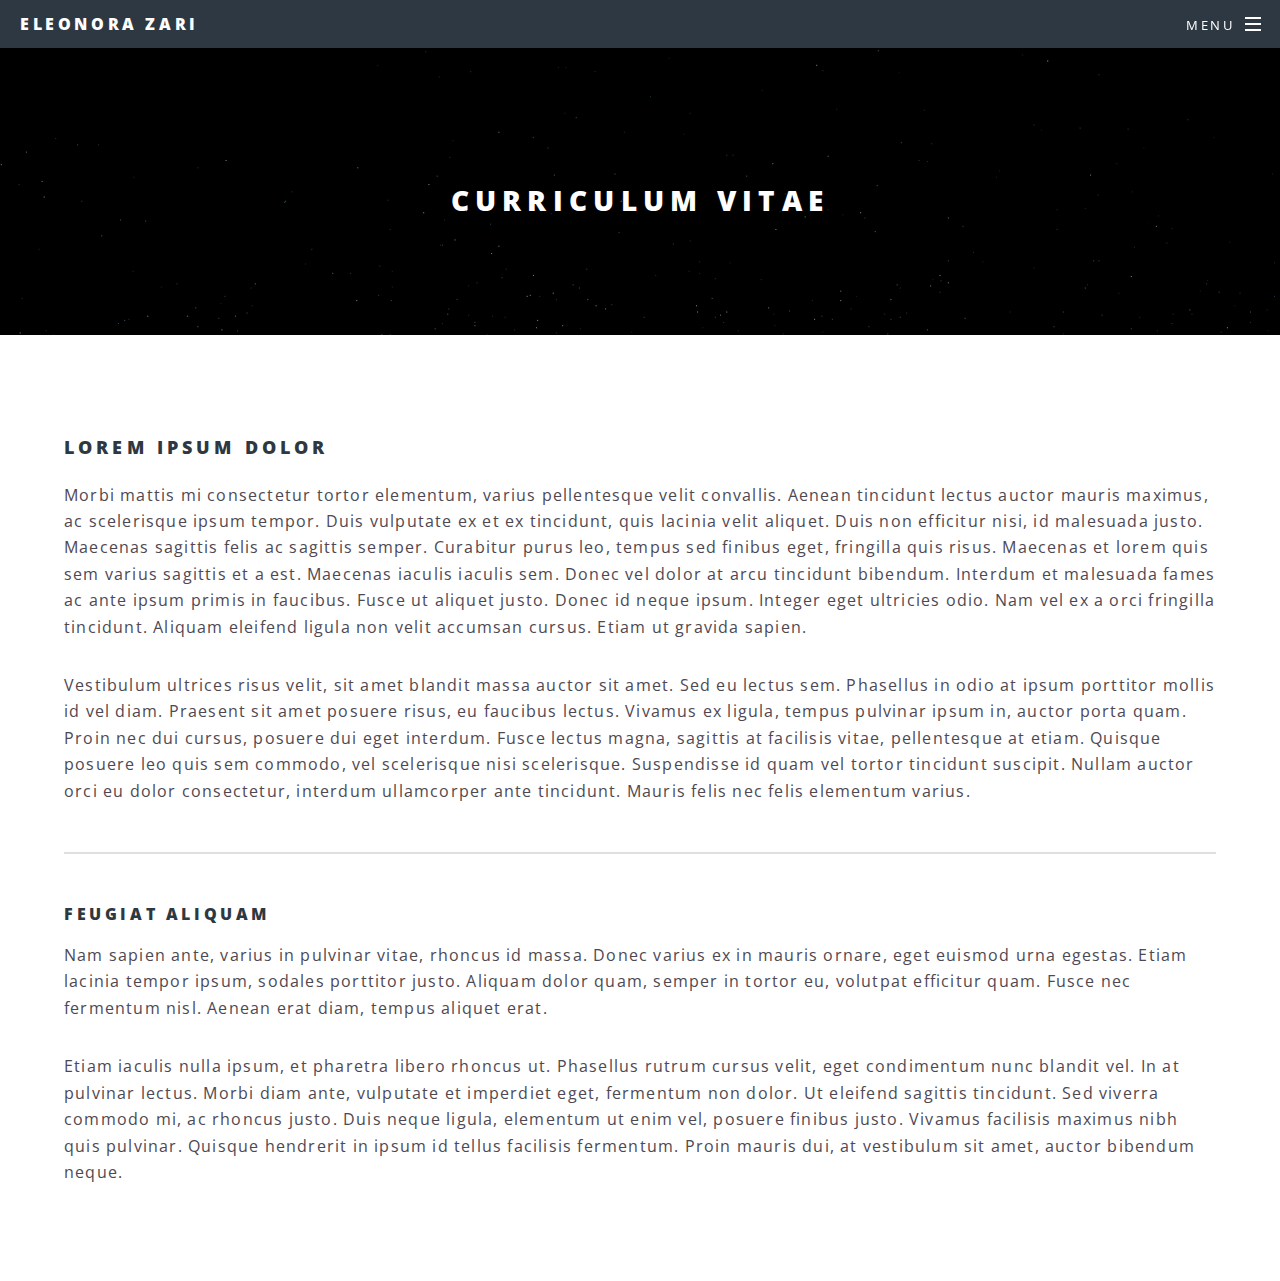
<file: cv.html>
<!DOCTYPE HTML>
<!--
	Spectral by HTML5 UP
	html5up.net | @ajlkn
	Free for personal and commercial use under the CCA 3.0 license (html5up.net/license)
-->
<html>
	<head>
		<title>Eleonora Zari</title>
		<meta charset="utf-8" />
		<meta name="viewport" content="width=device-width, initial-scale=1, user-scalable=no" />
		<link rel="stylesheet" href="assets/css/main.css" />
		<noscript><link rel="stylesheet" href="assets/css/noscript.css" /></noscript>
	</head>
	<body class="is-preload">

		<!-- Page Wrapper -->
			<div id="page-wrapper">

				<!-- Header -->
					<header id="header">
						<h1><a href="index.html">Eleonora Zari</a></h1>
						<nav id="nav">
							<ul>
								<li class="special">
									<a href="#menu" class="menuToggle"><span>Menu</span></a>
									<div id="menu">
										<ul>
											<li><a href="index.html">Home</a></li>
											<li><a href="research.html">Research</a></li>
											<li><a href="cv.html">CV</a></li>
											
										</ul>
									</div>
								</li>
							</ul>
						</nav>
					</header>

				<!-- Main -->
					<article id="main">
						<header>
							<h2>Curriculum Vitae</h2>
							<!---<p>Aliquam ut ex ut interdum donec amet imperdiet eleifend</p>--!>
						</header>
						<section class="wrapper style5">
							<div class="inner">

								<h3>Lorem ipsum dolor</h3>
								<p>Morbi mattis mi consectetur tortor elementum, varius pellentesque velit convallis. Aenean tincidunt lectus auctor mauris maximus, ac scelerisque ipsum tempor. Duis vulputate ex et ex tincidunt, quis lacinia velit aliquet. Duis non efficitur nisi, id malesuada justo. Maecenas sagittis felis ac sagittis semper. Curabitur purus leo, tempus sed finibus eget, fringilla quis risus. Maecenas et lorem quis sem varius sagittis et a est. Maecenas iaculis iaculis sem. Donec vel dolor at arcu tincidunt bibendum. Interdum et malesuada fames ac ante ipsum primis in faucibus. Fusce ut aliquet justo. Donec id neque ipsum. Integer eget ultricies odio. Nam vel ex a orci fringilla tincidunt. Aliquam eleifend ligula non velit accumsan cursus. Etiam ut gravida sapien.</p>

								<p>Vestibulum ultrices risus velit, sit amet blandit massa auctor sit amet. Sed eu lectus sem. Phasellus in odio at ipsum porttitor mollis id vel diam. Praesent sit amet posuere risus, eu faucibus lectus. Vivamus ex ligula, tempus pulvinar ipsum in, auctor porta quam. Proin nec dui cursus, posuere dui eget interdum. Fusce lectus magna, sagittis at facilisis vitae, pellentesque at etiam. Quisque posuere leo quis sem commodo, vel scelerisque nisi scelerisque. Suspendisse id quam vel tortor tincidunt suscipit. Nullam auctor orci eu dolor consectetur, interdum ullamcorper ante tincidunt. Mauris felis nec felis elementum varius.</p>

								<hr />

								<h4>Feugiat aliquam</h4>
								<p>Nam sapien ante, varius in pulvinar vitae, rhoncus id massa. Donec varius ex in mauris ornare, eget euismod urna egestas. Etiam lacinia tempor ipsum, sodales porttitor justo. Aliquam dolor quam, semper in tortor eu, volutpat efficitur quam. Fusce nec fermentum nisl. Aenean erat diam, tempus aliquet erat.</p>

								<p>Etiam iaculis nulla ipsum, et pharetra libero rhoncus ut. Phasellus rutrum cursus velit, eget condimentum nunc blandit vel. In at pulvinar lectus. Morbi diam ante, vulputate et imperdiet eget, fermentum non dolor. Ut eleifend sagittis tincidunt. Sed viverra commodo mi, ac rhoncus justo. Duis neque ligula, elementum ut enim vel, posuere finibus justo. Vivamus facilisis maximus nibh quis pulvinar. Quisque hendrerit in ipsum id tellus facilisis fermentum. Proin mauris dui, at vestibulum sit amet, auctor bibendum neque.</p>

							</div>
						</section>
					</article>

				<!-- Footer -->
				<!--
					<footer id="footer">
						<ul class="icons">
							<li><a href="#" class="icon brands fa-twitter"><span class="label">Twitter</span></a></li>
							<li><a href="#" class="icon brands fa-facebook-f"><span class="label">Facebook</span></a></li>
							<li><a href="#" class="icon brands fa-instagram"><span class="label">Instagram</span></a></li>
							<li><a href="#" class="icon brands fa-dribbble"><span class="label">Dribbble</span></a></li>
							<li><a href="#" class="icon solid fa-envelope"><span class="label">Email</span></a></li>
						</ul>
						<ul class="copyright">
							<li>&copy; Untitled</li><li>Design: <a href="http://html5up.net">HTML5 UP</a></li>
						</ul>
					</footer>
				--!>

			</div>

		<!-- Scripts -->
		<!--					
			<script src="assets/js/jquery.min.js"></script>
			<script src="assets/js/jquery.scrollex.min.js"></script>
			<script src="assets/js/jquery.scrolly.min.js"></script>
			<script src="assets/js/browser.min.js"></script>
			<script src="assets/js/breakpoints.min.js"></script>
			<script src="assets/js/util.js"></script>
			<script src="assets/js/main.js"></script>
		--!>

	</body>
</html>
</file>
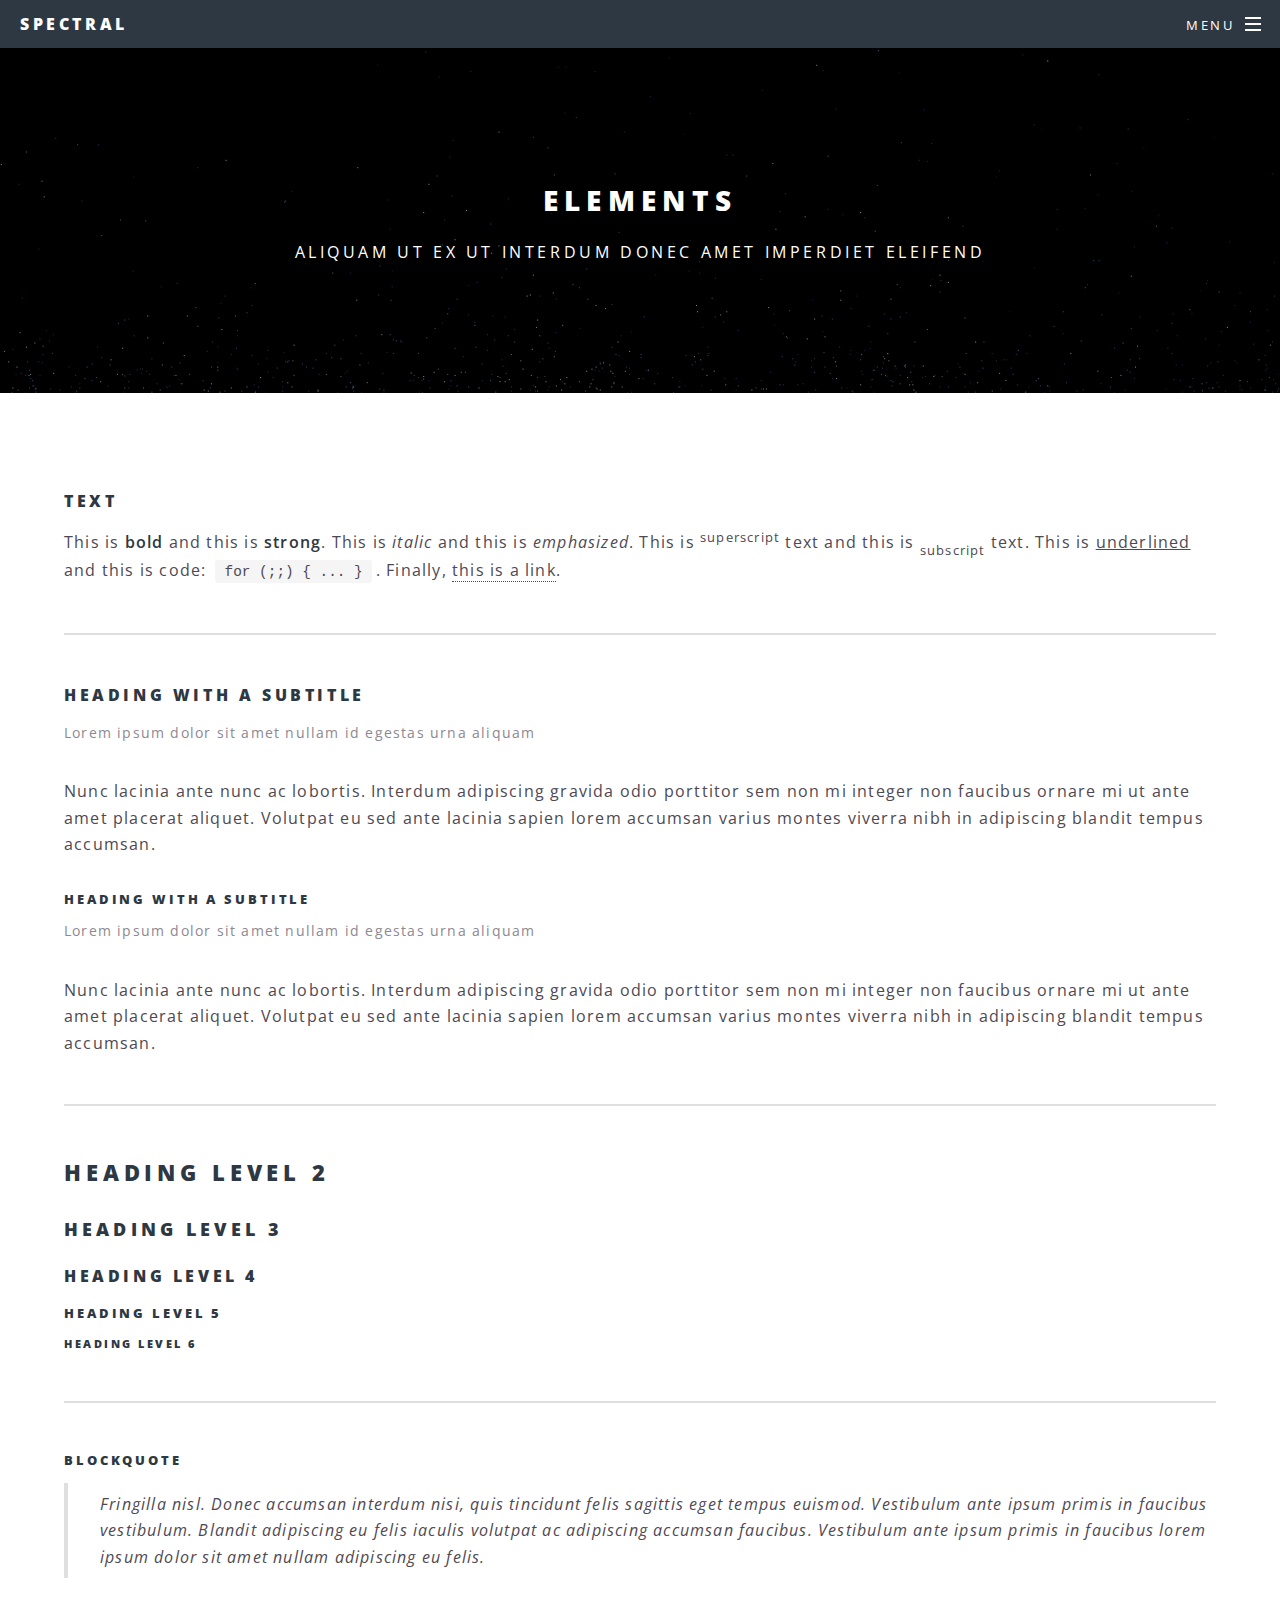
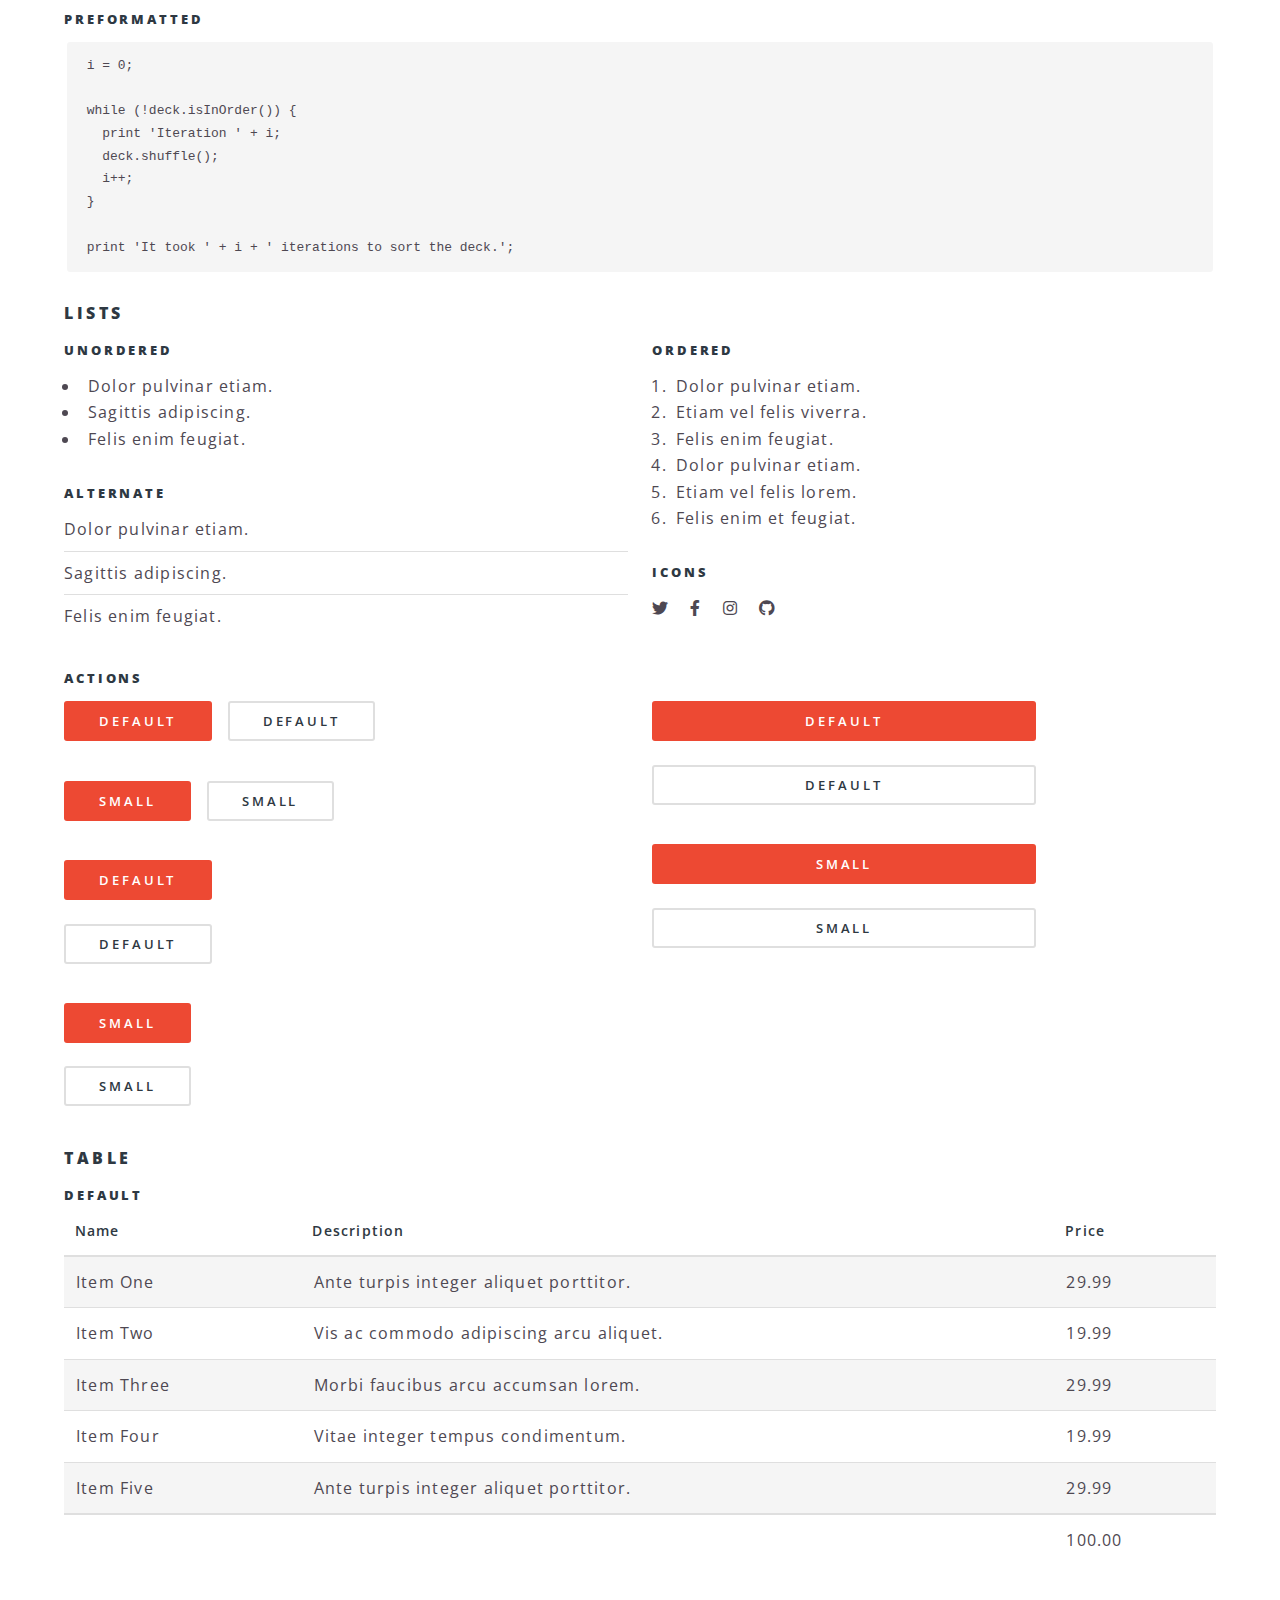
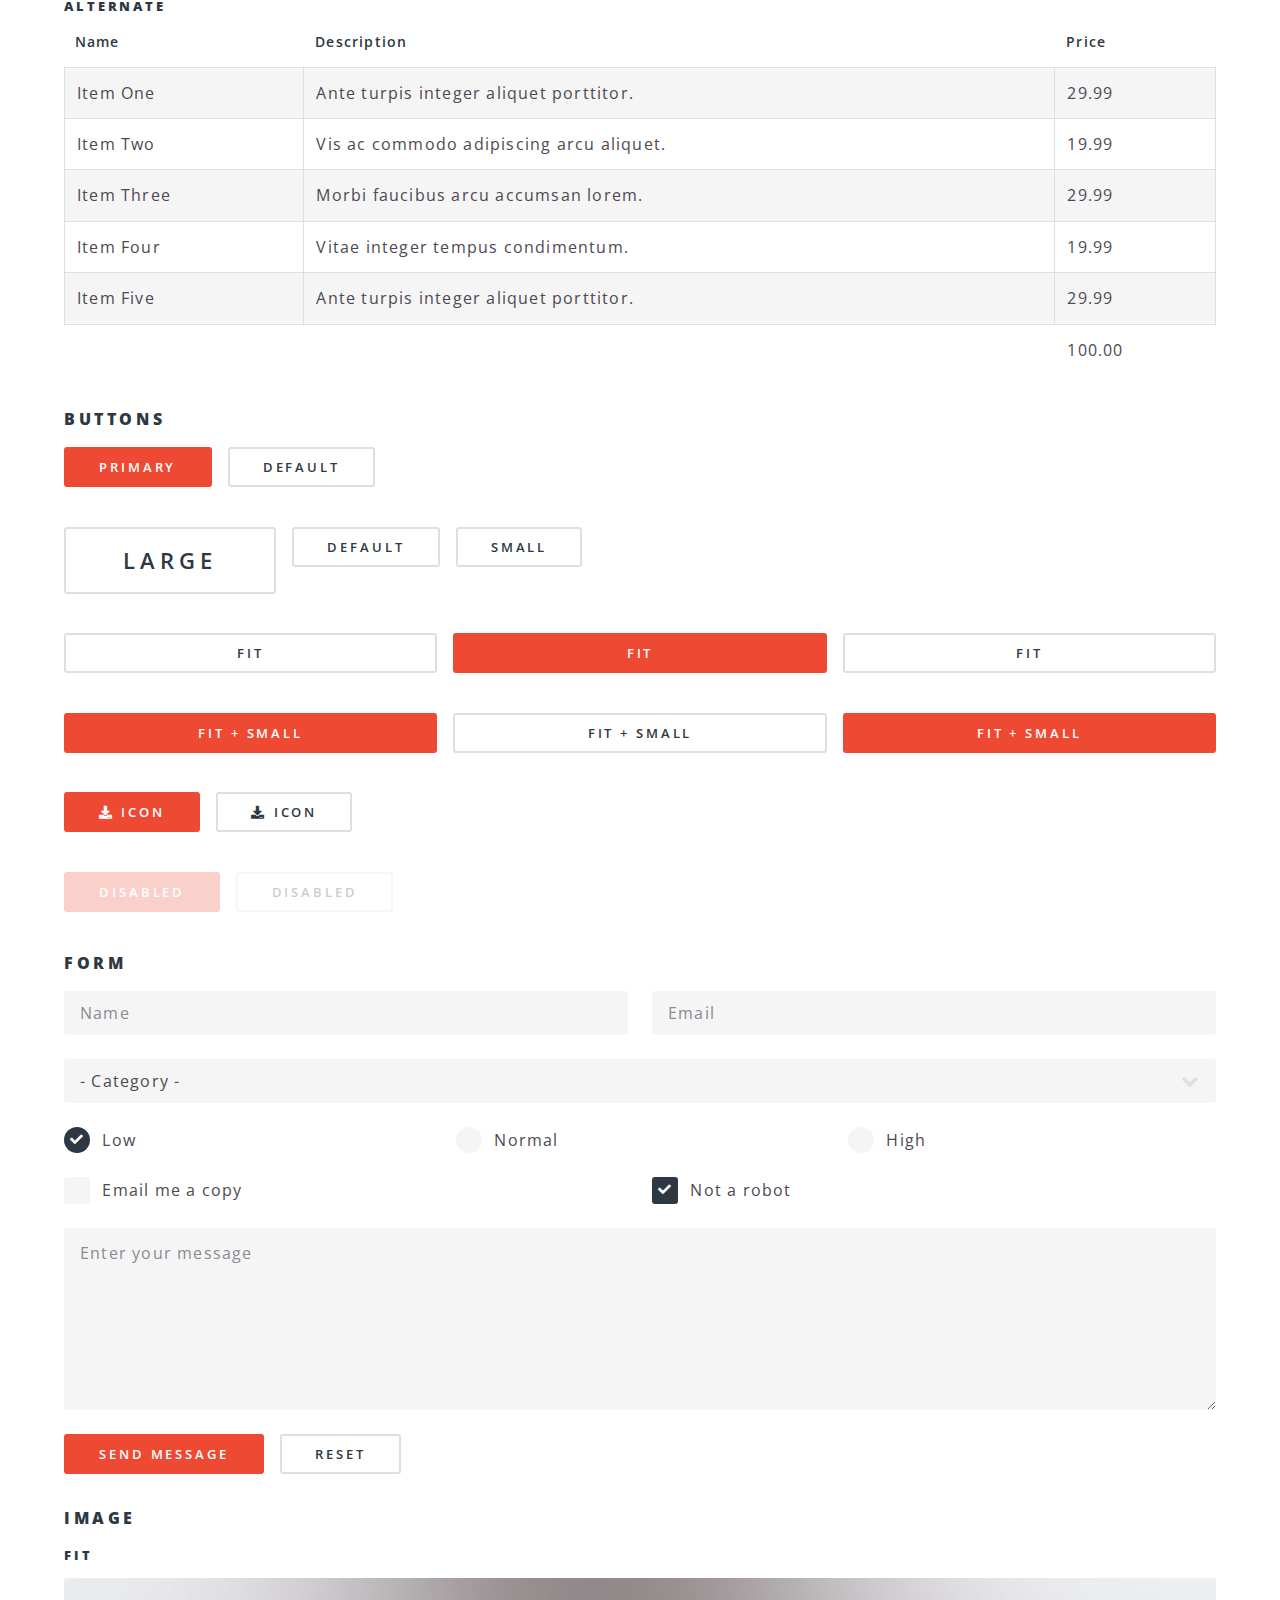
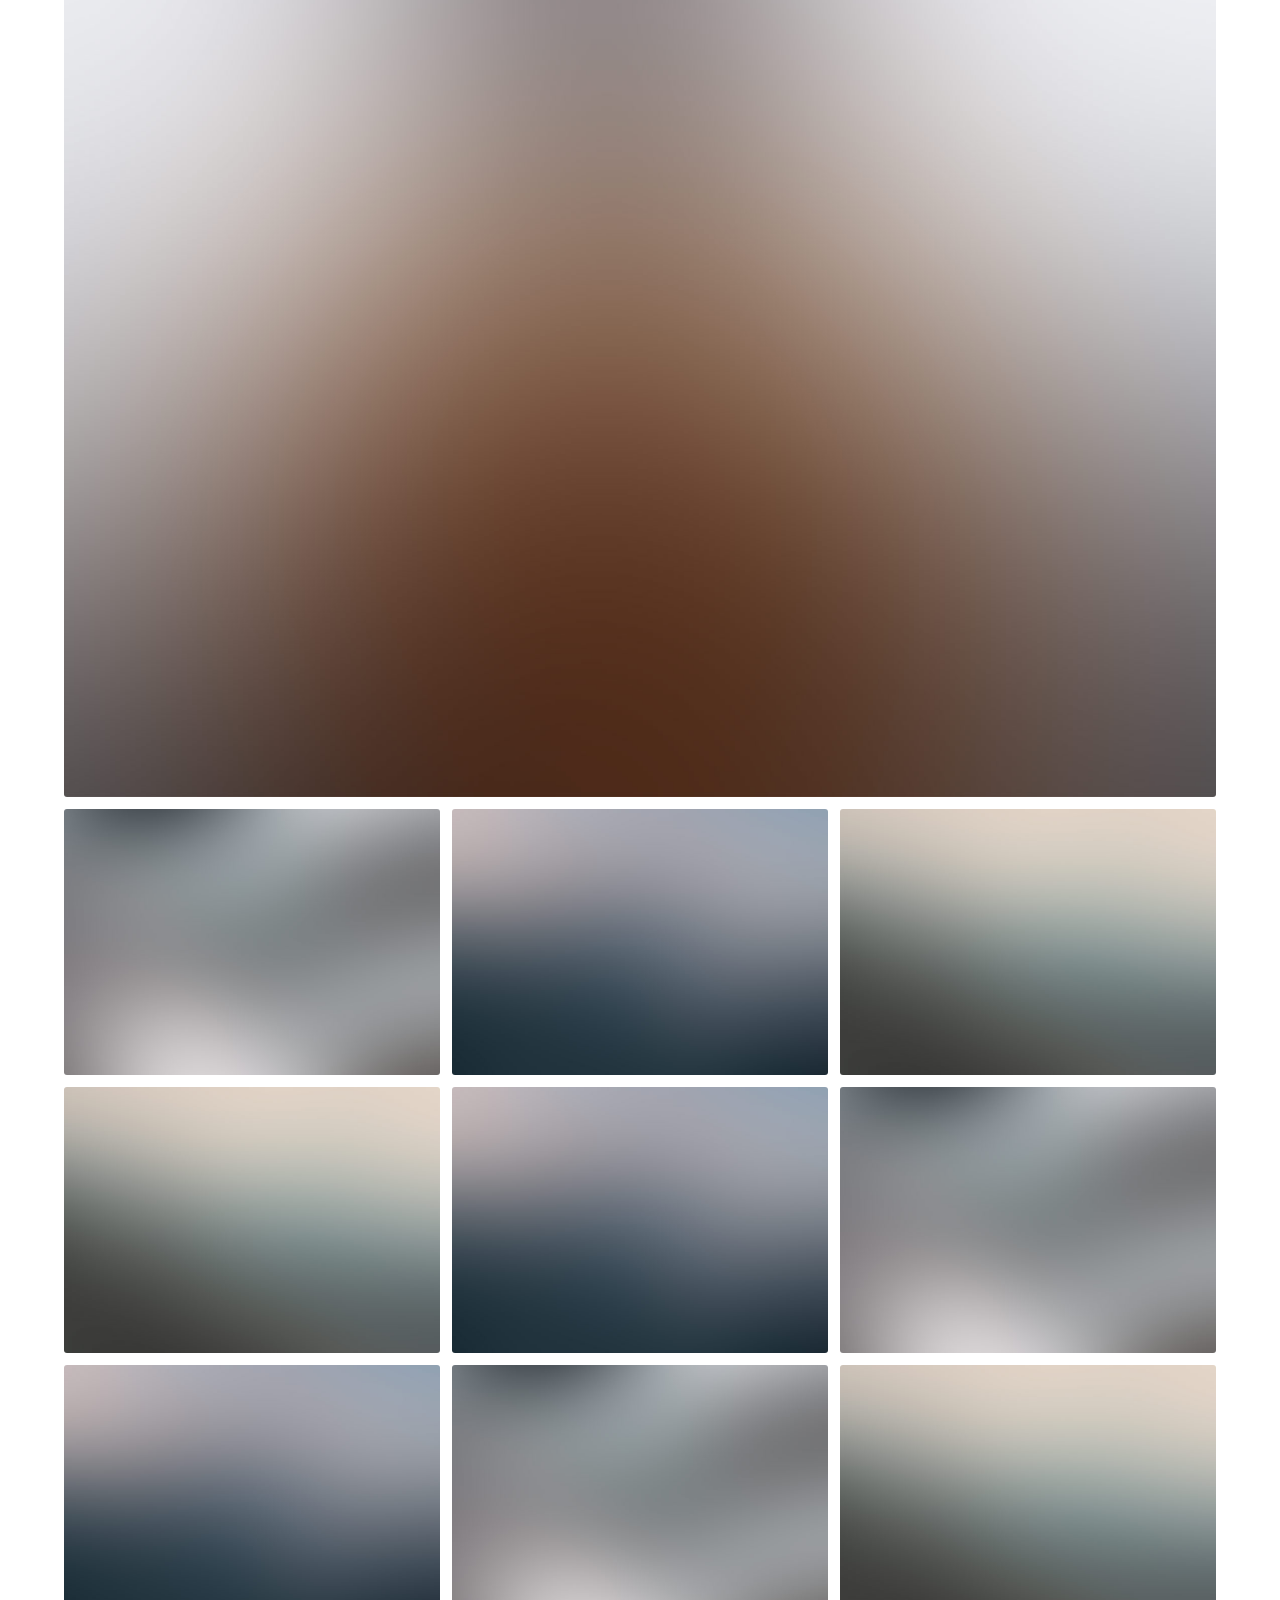
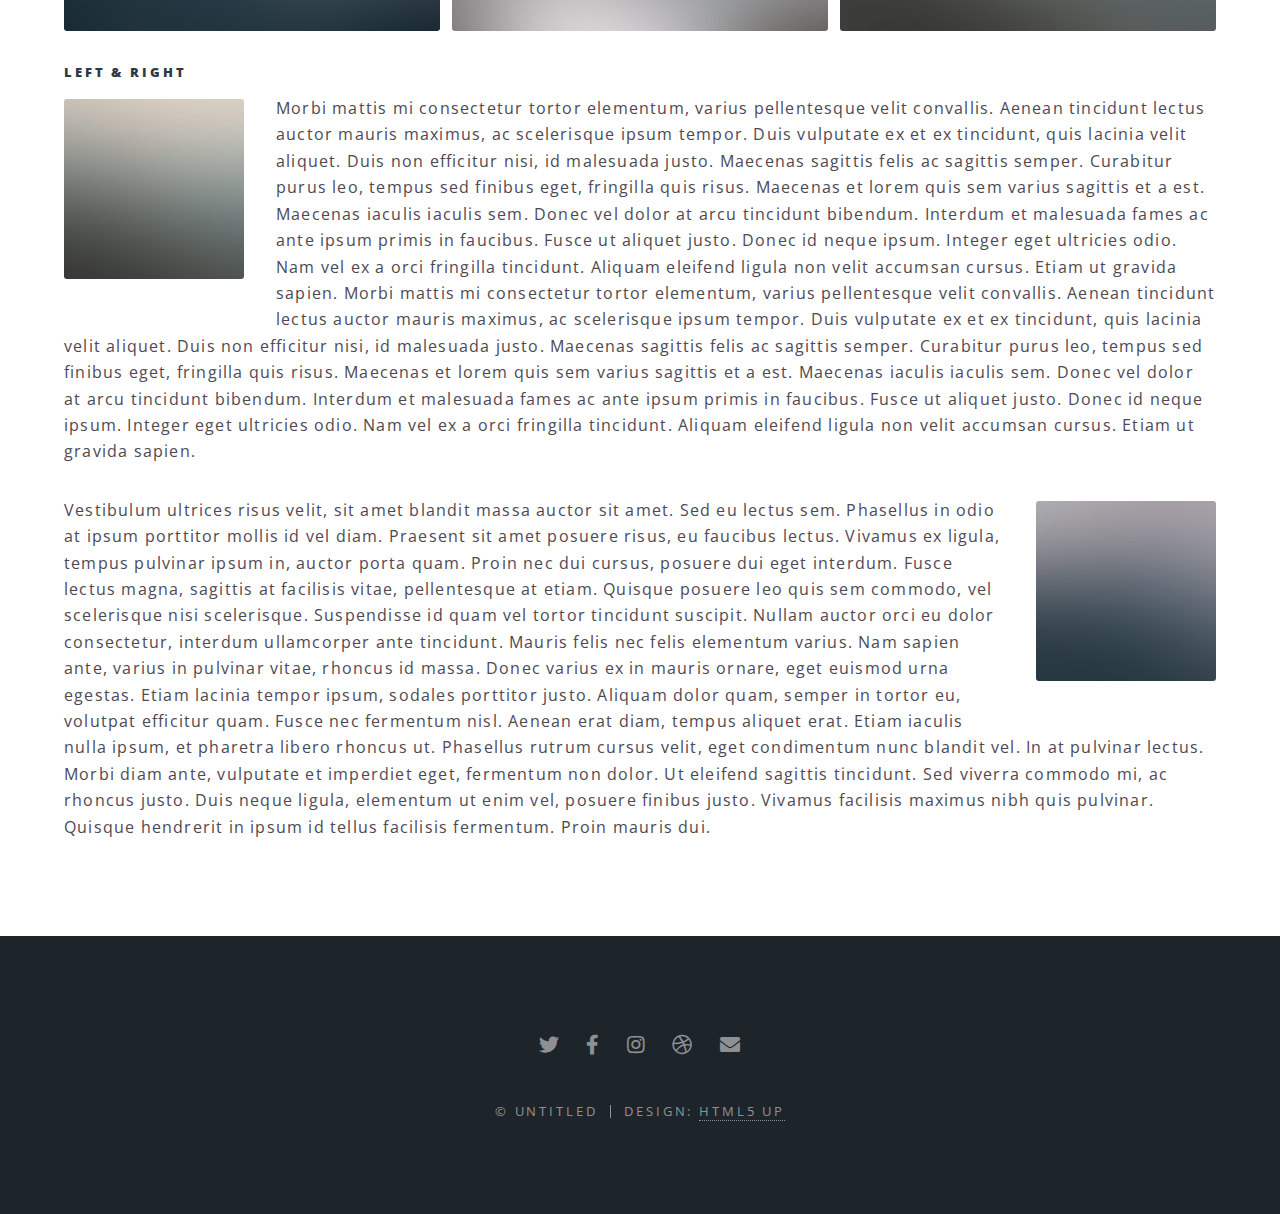
<file: elements.html>
<!DOCTYPE HTML>
<!--
	Spectral by HTML5 UP
	html5up.net | @ajlkn
	Free for personal and commercial use under the CCA 3.0 license (html5up.net/license)
-->
<html>
	<head>
		<title>Elements - Spectral by HTML5 UP</title>
		<meta charset="utf-8" />
		<meta name="viewport" content="width=device-width, initial-scale=1, user-scalable=no" />
		<link rel="stylesheet" href="assets/css/main.css" />
		<noscript><link rel="stylesheet" href="assets/css/noscript.css" /></noscript>
	</head>
	<body class="is-preload">

		<!-- Page Wrapper -->
			<div id="page-wrapper">

				<!-- Header -->
					<header id="header">
						<h1><a href="index.html">Spectral</a></h1>
						<nav id="nav">
							<ul>
								<li class="special">
									<a href="#menu" class="menuToggle"><span>Menu</span></a>
									<div id="menu">
										<ul>
											<li><a href="index.html">Home</a></li>
											<li><a href="generic.html">Generic</a></li>
											<li><a href="elements.html">Elements</a></li>
											<li><a href="#">Sign Up</a></li>
											<li><a href="#">Log In</a></li>
										</ul>
									</div>
								</li>
							</ul>
						</nav>
					</header>

				<!-- Main -->
					<article id="main">
						<header>
							<h2>Elements</h2>
							<p>Aliquam ut ex ut interdum donec amet imperdiet eleifend</p>
						</header>
						<section class="wrapper style5">
							<div class="inner">

								<section>
									<h4>Text</h4>
									<p>This is <b>bold</b> and this is <strong>strong</strong>. This is <i>italic</i> and this is <em>emphasized</em>.
									This is <sup>superscript</sup> text and this is <sub>subscript</sub> text.
									This is <u>underlined</u> and this is code: <code>for (;;) { ... }</code>. Finally, <a href="#">this is a link</a>.</p>
									<hr />
									<header>
										<h4>Heading with a Subtitle</h4>
										<p>Lorem ipsum dolor sit amet nullam id egestas urna aliquam</p>
									</header>
									<p>Nunc lacinia ante nunc ac lobortis. Interdum adipiscing gravida odio porttitor sem non mi integer non faucibus ornare mi ut ante amet placerat aliquet. Volutpat eu sed ante lacinia sapien lorem accumsan varius montes viverra nibh in adipiscing blandit tempus accumsan.</p>
									<header>
										<h5>Heading with a Subtitle</h5>
										<p>Lorem ipsum dolor sit amet nullam id egestas urna aliquam</p>
									</header>
									<p>Nunc lacinia ante nunc ac lobortis. Interdum adipiscing gravida odio porttitor sem non mi integer non faucibus ornare mi ut ante amet placerat aliquet. Volutpat eu sed ante lacinia sapien lorem accumsan varius montes viverra nibh in adipiscing blandit tempus accumsan.</p>
									<hr />
									<h2>Heading Level 2</h2>
									<h3>Heading Level 3</h3>
									<h4>Heading Level 4</h4>
									<h5>Heading Level 5</h5>
									<h6>Heading Level 6</h6>
									<hr />
									<h5>Blockquote</h5>
									<blockquote>Fringilla nisl. Donec accumsan interdum nisi, quis tincidunt felis sagittis eget tempus euismod. Vestibulum ante ipsum primis in faucibus vestibulum. Blandit adipiscing eu felis iaculis volutpat ac adipiscing accumsan faucibus. Vestibulum ante ipsum primis in faucibus lorem ipsum dolor sit amet nullam adipiscing eu felis.</blockquote>
									<h5>Preformatted</h5>
									<pre><code>i = 0;

while (!deck.isInOrder()) {
  print 'Iteration ' + i;
  deck.shuffle();
  i++;
}

print 'It took ' + i + ' iterations to sort the deck.';</code></pre>
								</section>

								<section>
									<h4>Lists</h4>
									<div class="row">
										<div class="col-6 col-12-medium">
											<h5>Unordered</h5>
											<ul>
												<li>Dolor pulvinar etiam.</li>
												<li>Sagittis adipiscing.</li>
												<li>Felis enim feugiat.</li>
											</ul>
											<h5>Alternate</h5>
											<ul class="alt">
												<li>Dolor pulvinar etiam.</li>
												<li>Sagittis adipiscing.</li>
												<li>Felis enim feugiat.</li>
											</ul>
										</div>
										<div class="col-6 col-12-medium">
											<h5>Ordered</h5>
											<ol>
												<li>Dolor pulvinar etiam.</li>
												<li>Etiam vel felis viverra.</li>
												<li>Felis enim feugiat.</li>
												<li>Dolor pulvinar etiam.</li>
												<li>Etiam vel felis lorem.</li>
												<li>Felis enim et feugiat.</li>
											</ol>
											<h5>Icons</h5>
											<ul class="icons">
												<li><a href="#" class="icon brands fa-twitter"><span class="label">Twitter</span></a></li>
												<li><a href="#" class="icon brands fa-facebook-f"><span class="label">Facebook</span></a></li>
												<li><a href="#" class="icon brands fa-instagram"><span class="label">Instagram</span></a></li>
												<li><a href="#" class="icon brands fa-github"><span class="label">Github</span></a></li>
											</ul>
										</div>
									</div>
									<h5>Actions</h5>
									<div class="row">
										<div class="col-6 col-12-medium">
											<ul class="actions">
												<li><a href="#" class="button primary">Default</a></li>
												<li><a href="#" class="button">Default</a></li>
											</ul>
											<ul class="actions small">
												<li><a href="#" class="button primary small">Small</a></li>
												<li><a href="#" class="button small">Small</a></li>
											</ul>
											<ul class="actions stacked">
												<li><a href="#" class="button primary">Default</a></li>
												<li><a href="#" class="button">Default</a></li>
											</ul>
											<ul class="actions stacked">
												<li><a href="#" class="button primary small">Small</a></li>
												<li><a href="#" class="button small">Small</a></li>
											</ul>
										</div>
										<div class="col-6 col-12-medium">
											<ul class="actions stacked">
												<li><a href="#" class="button primary fit">Default</a></li>
												<li><a href="#" class="button fit">Default</a></li>
											</ul>
											<ul class="actions stacked">
												<li><a href="#" class="button primary small fit">Small</a></li>
												<li><a href="#" class="button small fit">Small</a></li>
											</ul>
										</div>
									</div>
								</section>

								<section>
									<h4>Table</h4>
									<h5>Default</h5>
									<div class="table-wrapper">
										<table>
											<thead>
												<tr>
													<th>Name</th>
													<th>Description</th>
													<th>Price</th>
												</tr>
											</thead>
											<tbody>
												<tr>
													<td>Item One</td>
													<td>Ante turpis integer aliquet porttitor.</td>
													<td>29.99</td>
												</tr>
												<tr>
													<td>Item Two</td>
													<td>Vis ac commodo adipiscing arcu aliquet.</td>
													<td>19.99</td>
												</tr>
												<tr>
													<td>Item Three</td>
													<td> Morbi faucibus arcu accumsan lorem.</td>
													<td>29.99</td>
												</tr>
												<tr>
													<td>Item Four</td>
													<td>Vitae integer tempus condimentum.</td>
													<td>19.99</td>
												</tr>
												<tr>
													<td>Item Five</td>
													<td>Ante turpis integer aliquet porttitor.</td>
													<td>29.99</td>
												</tr>
											</tbody>
											<tfoot>
												<tr>
													<td colspan="2"></td>
													<td>100.00</td>
												</tr>
											</tfoot>
										</table>
									</div>

									<h5>Alternate</h5>
									<div class="table-wrapper">
										<table class="alt">
											<thead>
												<tr>
													<th>Name</th>
													<th>Description</th>
													<th>Price</th>
												</tr>
											</thead>
											<tbody>
												<tr>
													<td>Item One</td>
													<td>Ante turpis integer aliquet porttitor.</td>
													<td>29.99</td>
												</tr>
												<tr>
													<td>Item Two</td>
													<td>Vis ac commodo adipiscing arcu aliquet.</td>
													<td>19.99</td>
												</tr>
												<tr>
													<td>Item Three</td>
													<td> Morbi faucibus arcu accumsan lorem.</td>
													<td>29.99</td>
												</tr>
												<tr>
													<td>Item Four</td>
													<td>Vitae integer tempus condimentum.</td>
													<td>19.99</td>
												</tr>
												<tr>
													<td>Item Five</td>
													<td>Ante turpis integer aliquet porttitor.</td>
													<td>29.99</td>
												</tr>
											</tbody>
											<tfoot>
												<tr>
													<td colspan="2"></td>
													<td>100.00</td>
												</tr>
											</tfoot>
										</table>
									</div>
								</section>

								<section>
									<h4>Buttons</h4>
									<ul class="actions">
										<li><a href="#" class="button primary">Primary</a></li>
										<li><a href="#" class="button">Default</a></li>
									</ul>
									<ul class="actions">
										<li><a href="#" class="button large">Large</a></li>
										<li><a href="#" class="button">Default</a></li>
										<li><a href="#" class="button small">Small</a></li>
									</ul>
									<ul class="actions fit">
										<li><a href="#" class="button fit">Fit</a></li>
										<li><a href="#" class="button primary fit">Fit</a></li>
										<li><a href="#" class="button fit">Fit</a></li>
									</ul>
									<ul class="actions fit small">
										<li><a href="#" class="button primary fit small">Fit + Small</a></li>
										<li><a href="#" class="button fit small">Fit + Small</a></li>
										<li><a href="#" class="button primary fit small">Fit + Small</a></li>
									</ul>
									<ul class="actions">
										<li><a href="#" class="button primary icon solid fa-download">Icon</a></li>
										<li><a href="#" class="button icon solid fa-download">Icon</a></li>
									</ul>
									<ul class="actions">
										<li><span class="button primary disabled">Disabled</span></li>
										<li><span class="button disabled">Disabled</span></li>
									</ul>
								</section>

								<section>
									<h4>Form</h4>
									<form method="post" action="#">
										<div class="row gtr-uniform">
											<div class="col-6 col-12-xsmall">
												<input type="text" name="demo-name" id="demo-name" value="" placeholder="Name" />
											</div>
											<div class="col-6 col-12-xsmall">
												<input type="email" name="demo-email" id="demo-email" value="" placeholder="Email" />
											</div>
											<div class="col-12">
												<select name="demo-category" id="demo-category">
													<option value="">- Category -</option>
													<option value="1">Manufacturing</option>
													<option value="1">Shipping</option>
													<option value="1">Administration</option>
													<option value="1">Human Resources</option>
												</select>
											</div>
											<div class="col-4 col-12-small">
												<input type="radio" id="demo-priority-low" name="demo-priority" checked>
												<label for="demo-priority-low">Low</label>
											</div>
											<div class="col-4 col-12-small">
												<input type="radio" id="demo-priority-normal" name="demo-priority">
												<label for="demo-priority-normal">Normal</label>
											</div>
											<div class="col-4 col-12-small">
												<input type="radio" id="demo-priority-high" name="demo-priority">
												<label for="demo-priority-high">High</label>
											</div>
											<div class="col-6 col-12-small">
												<input type="checkbox" id="demo-copy" name="demo-copy">
												<label for="demo-copy">Email me a copy</label>
											</div>
											<div class="col-6 col-12-small">
												<input type="checkbox" id="demo-human" name="demo-human" checked>
												<label for="demo-human">Not a robot</label>
											</div>
											<div class="col-12">
												<textarea name="demo-message" id="demo-message" placeholder="Enter your message" rows="6"></textarea>
											</div>
											<div class="col-12">
												<ul class="actions">
													<li><input type="submit" value="Send Message" class="primary" /></li>
													<li><input type="reset" value="Reset" /></li>
												</ul>
											</div>
										</div>
									</form>
								</section>

								<section>
									<h4>Image</h4>
									<h5>Fit</h5>
									<div class="box alt">
										<div class="row gtr-50 gtr-uniform">
											<div class="col-12"><span class="image fit"><img src="images/banner.jpg" alt="" /></span></div>
											<div class="col-4"><span class="image fit"><img src="images/pic01.jpg" alt="" /></span></div>
											<div class="col-4"><span class="image fit"><img src="images/pic02.jpg" alt="" /></span></div>
											<div class="col-4"><span class="image fit"><img src="images/pic03.jpg" alt="" /></span></div>
											<div class="col-4"><span class="image fit"><img src="images/pic03.jpg" alt="" /></span></div>
											<div class="col-4"><span class="image fit"><img src="images/pic02.jpg" alt="" /></span></div>
											<div class="col-4"><span class="image fit"><img src="images/pic01.jpg" alt="" /></span></div>
											<div class="col-4"><span class="image fit"><img src="images/pic02.jpg" alt="" /></span></div>
											<div class="col-4"><span class="image fit"><img src="images/pic01.jpg" alt="" /></span></div>
											<div class="col-4"><span class="image fit"><img src="images/pic03.jpg" alt="" /></span></div>
										</div>
									</div>
									<h5>Left &amp; Right</h5>
									<p><span class="image left"><img src="images/pic04.jpg" alt="" /></span>Morbi mattis mi consectetur tortor elementum, varius pellentesque velit convallis. Aenean tincidunt lectus auctor mauris maximus, ac scelerisque ipsum tempor. Duis vulputate ex et ex tincidunt, quis lacinia velit aliquet. Duis non efficitur nisi, id malesuada justo. Maecenas sagittis felis ac sagittis semper. Curabitur purus leo, tempus sed finibus eget, fringilla quis risus. Maecenas et lorem quis sem varius sagittis et a est. Maecenas iaculis iaculis sem. Donec vel dolor at arcu tincidunt bibendum. Interdum et malesuada fames ac ante ipsum primis in faucibus. Fusce ut aliquet justo. Donec id neque ipsum. Integer eget ultricies odio. Nam vel ex a orci fringilla tincidunt. Aliquam eleifend ligula non velit accumsan cursus. Etiam ut gravida sapien. Morbi mattis mi consectetur tortor elementum, varius pellentesque velit convallis. Aenean tincidunt lectus auctor mauris maximus, ac scelerisque ipsum tempor. Duis vulputate ex et ex tincidunt, quis lacinia velit aliquet. Duis non efficitur nisi, id malesuada justo. Maecenas sagittis felis ac sagittis semper. Curabitur purus leo, tempus sed finibus eget, fringilla quis risus. Maecenas et lorem quis sem varius sagittis et a est. Maecenas iaculis iaculis sem. Donec vel dolor at arcu tincidunt bibendum. Interdum et malesuada fames ac ante ipsum primis in faucibus. Fusce ut aliquet justo. Donec id neque ipsum. Integer eget ultricies odio. Nam vel ex a orci fringilla tincidunt. Aliquam eleifend ligula non velit accumsan cursus. Etiam ut gravida sapien.</p>
									<p><span class="image right"><img src="images/pic05.jpg" alt="" /></span>Vestibulum ultrices risus velit, sit amet blandit massa auctor sit amet. Sed eu lectus sem. Phasellus in odio at ipsum porttitor mollis id vel diam. Praesent sit amet posuere risus, eu faucibus lectus. Vivamus ex ligula, tempus pulvinar ipsum in, auctor porta quam. Proin nec dui cursus, posuere dui eget interdum. Fusce lectus magna, sagittis at facilisis vitae, pellentesque at etiam. Quisque posuere leo quis sem commodo, vel scelerisque nisi scelerisque. Suspendisse id quam vel tortor tincidunt suscipit. Nullam auctor orci eu dolor consectetur, interdum ullamcorper ante tincidunt. Mauris felis nec felis elementum varius. Nam sapien ante, varius in pulvinar vitae, rhoncus id massa. Donec varius ex in mauris ornare, eget euismod urna egestas. Etiam lacinia tempor ipsum, sodales porttitor justo. Aliquam dolor quam, semper in tortor eu, volutpat efficitur quam. Fusce nec fermentum nisl. Aenean erat diam, tempus aliquet erat. Etiam iaculis nulla ipsum, et pharetra libero rhoncus ut. Phasellus rutrum cursus velit, eget condimentum nunc blandit vel. In at pulvinar lectus. Morbi diam ante, vulputate et imperdiet eget, fermentum non dolor. Ut eleifend sagittis tincidunt. Sed viverra commodo mi, ac rhoncus justo. Duis neque ligula, elementum ut enim vel, posuere finibus justo. Vivamus facilisis maximus nibh quis pulvinar. Quisque hendrerit in ipsum id tellus facilisis fermentum. Proin mauris dui.</p>
								</section>

							</div>
						</section>
					</article>

				<!-- Footer -->
					<footer id="footer">
						<ul class="icons">
							<li><a href="#" class="icon brands fa-twitter"><span class="label">Twitter</span></a></li>
							<li><a href="#" class="icon brands fa-facebook-f"><span class="label">Facebook</span></a></li>
							<li><a href="#" class="icon brands fa-instagram"><span class="label">Instagram</span></a></li>
							<li><a href="#" class="icon brands fa-dribbble"><span class="label">Dribbble</span></a></li>
							<li><a href="#" class="icon solid fa-envelope"><span class="label">Email</span></a></li>
						</ul>
						<ul class="copyright">
							<li>&copy; Untitled</li><li>Design: <a href="http://html5up.net">HTML5 UP</a></li>
						</ul>
					</footer>

			</div>

		<!-- Scripts -->
			<script src="assets/js/jquery.min.js"></script>
			<script src="assets/js/jquery.scrollex.min.js"></script>
			<script src="assets/js/jquery.scrolly.min.js"></script>
			<script src="assets/js/browser.min.js"></script>
			<script src="assets/js/breakpoints.min.js"></script>
			<script src="assets/js/util.js"></script>
			<script src="assets/js/main.js"></script>

	</body>
</html>
</file>
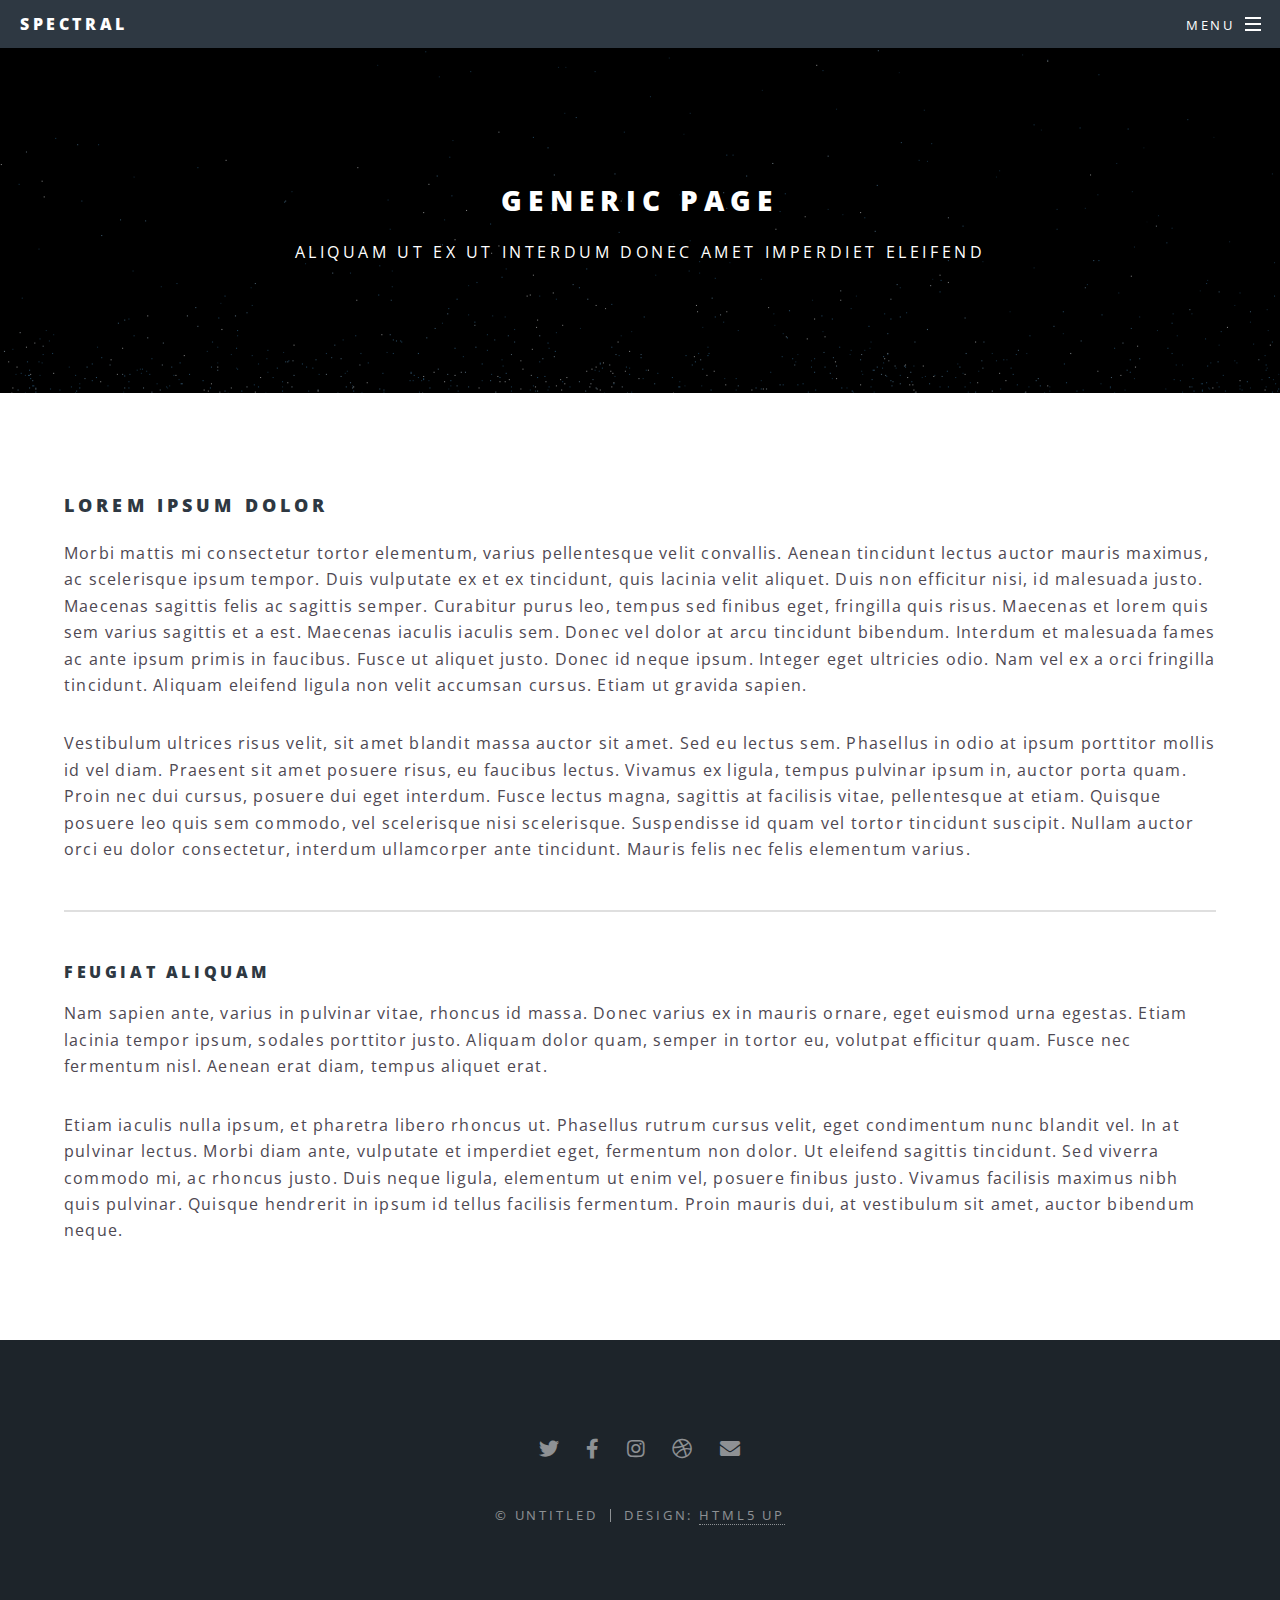
<file: generic.html>
<!DOCTYPE HTML>
<!--
	Spectral by HTML5 UP
	html5up.net | @ajlkn
	Free for personal and commercial use under the CCA 3.0 license (html5up.net/license)
-->
<html>
	<head>
		<title>Generic - Spectral by HTML5 UP</title>
		<meta charset="utf-8" />
		<meta name="viewport" content="width=device-width, initial-scale=1, user-scalable=no" />
		<link rel="stylesheet" href="assets/css/main.css" />
		<noscript><link rel="stylesheet" href="assets/css/noscript.css" /></noscript>
	</head>
	<body class="is-preload">

		<!-- Page Wrapper -->
			<div id="page-wrapper">

				<!-- Header -->
					<header id="header">
						<h1><a href="index.html">Spectral</a></h1>
						<nav id="nav">
							<ul>
								<li class="special">
									<a href="#menu" class="menuToggle"><span>Menu</span></a>
									<div id="menu">
										<ul>
											<li><a href="index.html">Home</a></li>
											<li><a href="generic.html">Generic</a></li>
											<li><a href="elements.html">Elements</a></li>
											<li><a href="#">Sign Up</a></li>
											<li><a href="#">Log In</a></li>
										</ul>
									</div>
								</li>
							</ul>
						</nav>
					</header>

				<!-- Main -->
					<article id="main">
						<header>
							<h2>Generic Page</h2>
							<p>Aliquam ut ex ut interdum donec amet imperdiet eleifend</p>
						</header>
						<section class="wrapper style5">
							<div class="inner">

								<h3>Lorem ipsum dolor</h3>
								<p>Morbi mattis mi consectetur tortor elementum, varius pellentesque velit convallis. Aenean tincidunt lectus auctor mauris maximus, ac scelerisque ipsum tempor. Duis vulputate ex et ex tincidunt, quis lacinia velit aliquet. Duis non efficitur nisi, id malesuada justo. Maecenas sagittis felis ac sagittis semper. Curabitur purus leo, tempus sed finibus eget, fringilla quis risus. Maecenas et lorem quis sem varius sagittis et a est. Maecenas iaculis iaculis sem. Donec vel dolor at arcu tincidunt bibendum. Interdum et malesuada fames ac ante ipsum primis in faucibus. Fusce ut aliquet justo. Donec id neque ipsum. Integer eget ultricies odio. Nam vel ex a orci fringilla tincidunt. Aliquam eleifend ligula non velit accumsan cursus. Etiam ut gravida sapien.</p>

								<p>Vestibulum ultrices risus velit, sit amet blandit massa auctor sit amet. Sed eu lectus sem. Phasellus in odio at ipsum porttitor mollis id vel diam. Praesent sit amet posuere risus, eu faucibus lectus. Vivamus ex ligula, tempus pulvinar ipsum in, auctor porta quam. Proin nec dui cursus, posuere dui eget interdum. Fusce lectus magna, sagittis at facilisis vitae, pellentesque at etiam. Quisque posuere leo quis sem commodo, vel scelerisque nisi scelerisque. Suspendisse id quam vel tortor tincidunt suscipit. Nullam auctor orci eu dolor consectetur, interdum ullamcorper ante tincidunt. Mauris felis nec felis elementum varius.</p>

								<hr />

								<h4>Feugiat aliquam</h4>
								<p>Nam sapien ante, varius in pulvinar vitae, rhoncus id massa. Donec varius ex in mauris ornare, eget euismod urna egestas. Etiam lacinia tempor ipsum, sodales porttitor justo. Aliquam dolor quam, semper in tortor eu, volutpat efficitur quam. Fusce nec fermentum nisl. Aenean erat diam, tempus aliquet erat.</p>

								<p>Etiam iaculis nulla ipsum, et pharetra libero rhoncus ut. Phasellus rutrum cursus velit, eget condimentum nunc blandit vel. In at pulvinar lectus. Morbi diam ante, vulputate et imperdiet eget, fermentum non dolor. Ut eleifend sagittis tincidunt. Sed viverra commodo mi, ac rhoncus justo. Duis neque ligula, elementum ut enim vel, posuere finibus justo. Vivamus facilisis maximus nibh quis pulvinar. Quisque hendrerit in ipsum id tellus facilisis fermentum. Proin mauris dui, at vestibulum sit amet, auctor bibendum neque.</p>

							</div>
						</section>
					</article>

				<!-- Footer -->
					<footer id="footer">
						<ul class="icons">
							<li><a href="#" class="icon brands fa-twitter"><span class="label">Twitter</span></a></li>
							<li><a href="#" class="icon brands fa-facebook-f"><span class="label">Facebook</span></a></li>
							<li><a href="#" class="icon brands fa-instagram"><span class="label">Instagram</span></a></li>
							<li><a href="#" class="icon brands fa-dribbble"><span class="label">Dribbble</span></a></li>
							<li><a href="#" class="icon solid fa-envelope"><span class="label">Email</span></a></li>
						</ul>
						<ul class="copyright">
							<li>&copy; Untitled</li><li>Design: <a href="http://html5up.net">HTML5 UP</a></li>
						</ul>
					</footer>

			</div>

		<!-- Scripts -->
			<script src="assets/js/jquery.min.js"></script>
			<script src="assets/js/jquery.scrollex.min.js"></script>
			<script src="assets/js/jquery.scrolly.min.js"></script>
			<script src="assets/js/browser.min.js"></script>
			<script src="assets/js/breakpoints.min.js"></script>
			<script src="assets/js/util.js"></script>
			<script src="assets/js/main.js"></script>

	</body>
</html>
</file>
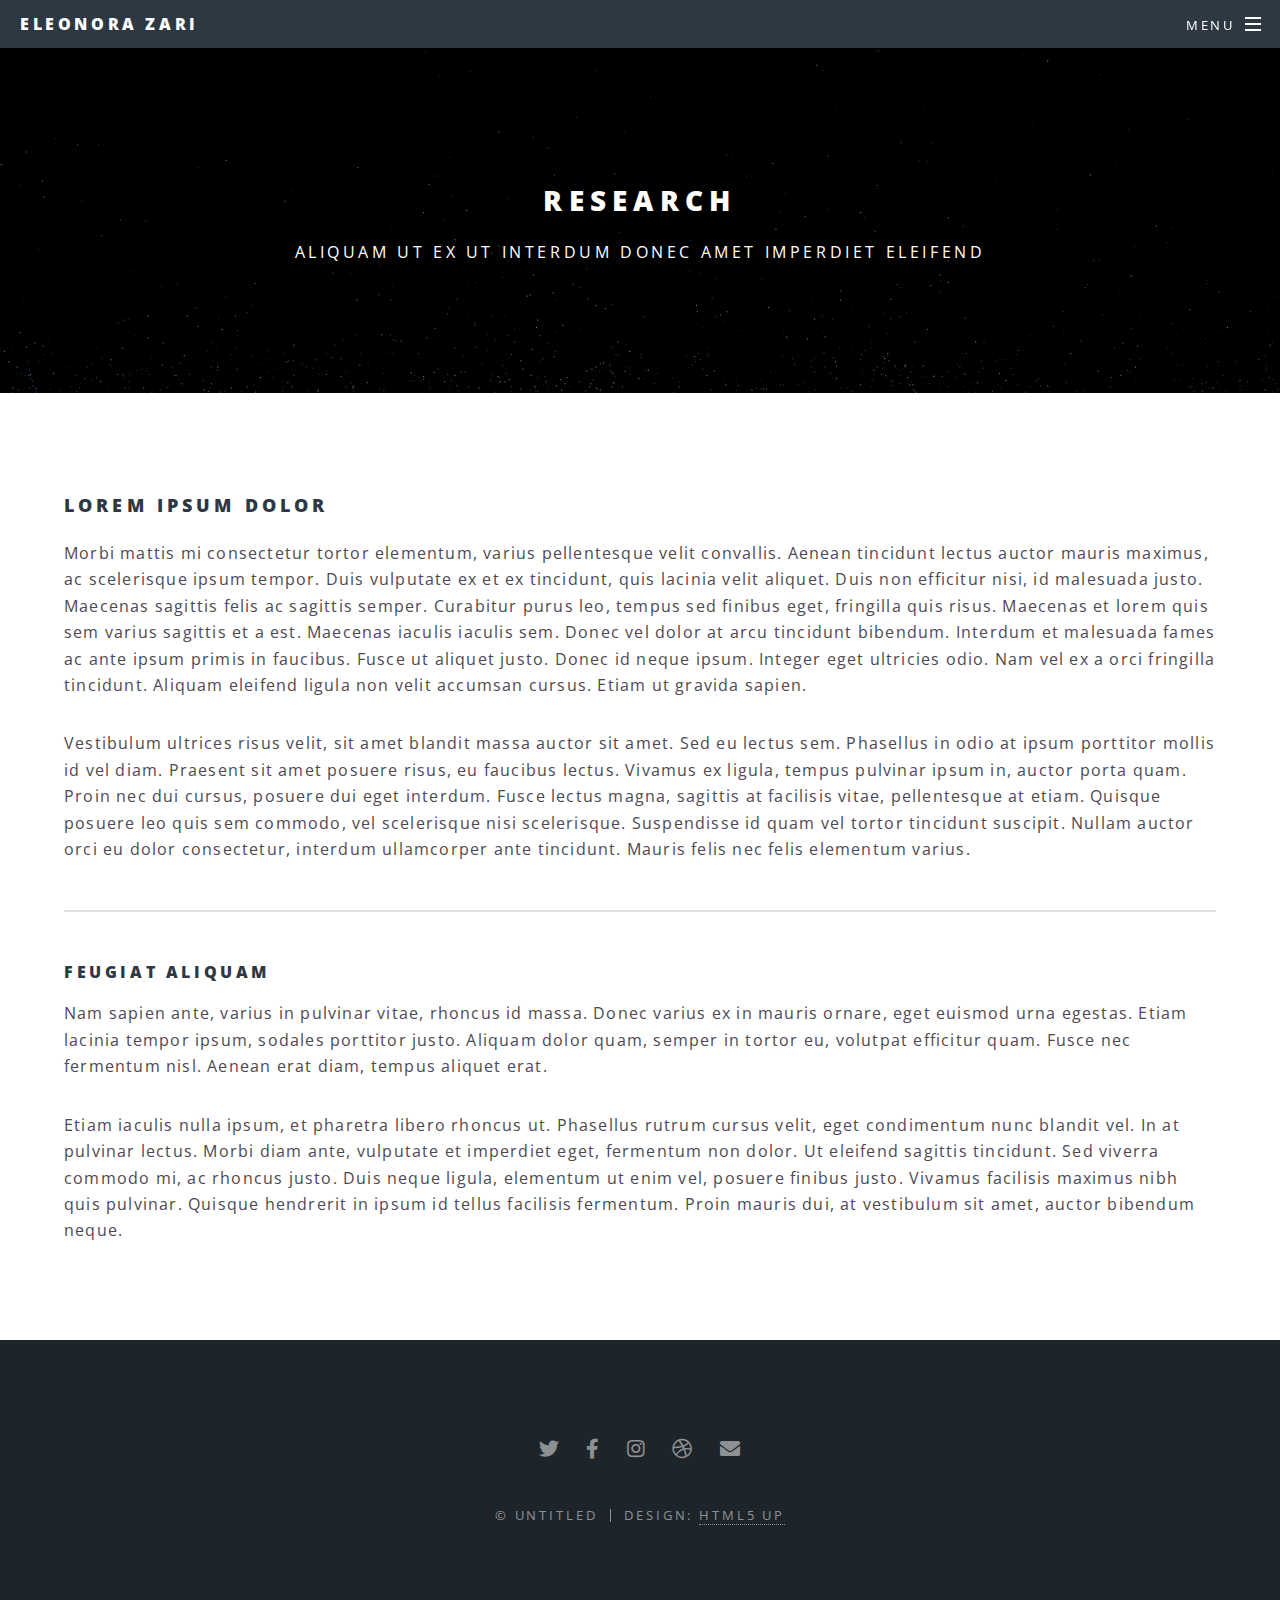
<file: research.html>
<!DOCTYPE HTML>
<!--
	Spectral by HTML5 UP
	html5up.net | @ajlkn
	Free for personal and commercial use under the CCA 3.0 license (html5up.net/license)
-->
<html>
	<head>
		<title>Eleonora Zari</title>
		<meta charset="utf-8" />
		<meta name="viewport" content="width=device-width, initial-scale=1, user-scalable=no" />
		<link rel="stylesheet" href="assets/css/main.css" />
		<noscript><link rel="stylesheet" href="assets/css/noscript.css" /></noscript>
	</head>
	<body class="is-preload">

		<!-- Page Wrapper -->
			<div id="page-wrapper">

				<!-- Header -->
					<header id="header">
						<h1><a href="index.html">Eleonora Zari</a></h1>
						<nav id="nav">
							<ul>
								<li class="special">
									<a href="#menu" class="menuToggle"><span>Menu</span></a>
									<div id="menu">
										<ul>
											<li><a href="index.html">Home</a></li>
											<li><a href="research.html">Generic</a></li>
											<li><a href="cv.html">Elements</a></li>
										</ul>
									</div>
								</li>
							</ul>
						</nav>
					</header>

				<!-- Main -->
					<article id="main">
						<header>
							<h2>Research</h2>
							<p>Aliquam ut ex ut interdum donec amet imperdiet eleifend</p>
						</header>
						<section class="wrapper style5">
							<div class="inner">

								<h3>Lorem ipsum dolor</h3>
								<p>Morbi mattis mi consectetur tortor elementum, varius pellentesque velit convallis. Aenean tincidunt lectus auctor mauris maximus, ac scelerisque ipsum tempor. Duis vulputate ex et ex tincidunt, quis lacinia velit aliquet. Duis non efficitur nisi, id malesuada justo. Maecenas sagittis felis ac sagittis semper. Curabitur purus leo, tempus sed finibus eget, fringilla quis risus. Maecenas et lorem quis sem varius sagittis et a est. Maecenas iaculis iaculis sem. Donec vel dolor at arcu tincidunt bibendum. Interdum et malesuada fames ac ante ipsum primis in faucibus. Fusce ut aliquet justo. Donec id neque ipsum. Integer eget ultricies odio. Nam vel ex a orci fringilla tincidunt. Aliquam eleifend ligula non velit accumsan cursus. Etiam ut gravida sapien.</p>

								<p>Vestibulum ultrices risus velit, sit amet blandit massa auctor sit amet. Sed eu lectus sem. Phasellus in odio at ipsum porttitor mollis id vel diam. Praesent sit amet posuere risus, eu faucibus lectus. Vivamus ex ligula, tempus pulvinar ipsum in, auctor porta quam. Proin nec dui cursus, posuere dui eget interdum. Fusce lectus magna, sagittis at facilisis vitae, pellentesque at etiam. Quisque posuere leo quis sem commodo, vel scelerisque nisi scelerisque. Suspendisse id quam vel tortor tincidunt suscipit. Nullam auctor orci eu dolor consectetur, interdum ullamcorper ante tincidunt. Mauris felis nec felis elementum varius.</p>

								<hr />

								<h4>Feugiat aliquam</h4>
								<p>Nam sapien ante, varius in pulvinar vitae, rhoncus id massa. Donec varius ex in mauris ornare, eget euismod urna egestas. Etiam lacinia tempor ipsum, sodales porttitor justo. Aliquam dolor quam, semper in tortor eu, volutpat efficitur quam. Fusce nec fermentum nisl. Aenean erat diam, tempus aliquet erat.</p>

								<p>Etiam iaculis nulla ipsum, et pharetra libero rhoncus ut. Phasellus rutrum cursus velit, eget condimentum nunc blandit vel. In at pulvinar lectus. Morbi diam ante, vulputate et imperdiet eget, fermentum non dolor. Ut eleifend sagittis tincidunt. Sed viverra commodo mi, ac rhoncus justo. Duis neque ligula, elementum ut enim vel, posuere finibus justo. Vivamus facilisis maximus nibh quis pulvinar. Quisque hendrerit in ipsum id tellus facilisis fermentum. Proin mauris dui, at vestibulum sit amet, auctor bibendum neque.</p>

							</div>
						</section>
					</article>

				<!-- Footer -->
					<footer id="footer">
						<ul class="icons">
							<li><a href="#" class="icon brands fa-twitter"><span class="label">Twitter</span></a></li>
							<li><a href="#" class="icon brands fa-facebook-f"><span class="label">Facebook</span></a></li>
							<li><a href="#" class="icon brands fa-instagram"><span class="label">Instagram</span></a></li>
							<li><a href="#" class="icon brands fa-dribbble"><span class="label">Dribbble</span></a></li>
							<li><a href="#" class="icon solid fa-envelope"><span class="label">Email</span></a></li>
						</ul>
						<ul class="copyright">
							<li>&copy; Untitled</li><li>Design: <a href="http://html5up.net">HTML5 UP</a></li>
						</ul>
					</footer>

			</div>

		<!-- Scripts -->
		<!--
			<script src="assets/js/jquery.min.js"></script>
			<script src="assets/js/jquery.scrollex.min.js"></script>
			<script src="assets/js/jquery.scrolly.min.js"></script>
			<script src="assets/js/browser.min.js"></script>
			<script src="assets/js/breakpoints.min.js"></script>
			<script src="assets/js/util.js"></script>
			<script src="assets/js/main.js"></script>
		--!>

	</body>
</html>
</file>
<file: assets/css/noscript.css>
/*
	Spectral by HTML5 UP
	html5up.net | @ajlkn
	Free for personal and commercial use under the CCA 3.0 license (html5up.net/license)
*/

/* Banner */

	body.is-preload #banner h2 {
		-moz-transform: none;
		-webkit-transform: none;
		-ms-transform: none;
		transform: none;
		opacity: 1;
	}

		body.is-preload #banner h2:before, body.is-preload #banner h2:after {
			width: 100%;
		}

	body.is-preload #banner .more {
		-moz-transform: none;
		-webkit-transform: none;
		-ms-transform: none;
		transform: none;
		opacity: 1;
	}

	body.is-preload #banner:after {
		opacity: 0;
	}
</file>
<file: assets/css/main.css>
@import url(fontawesome-all.min.css);
@import url("https://fonts.googleapis.com/css?family=Open+Sans:400,400italic,600,600italic,800,800italic");

/*
	Spectral by HTML5 UP
	html5up.net | @ajlkn
	Free for personal and commercial use under the CCA 3.0 license (html5up.net/license)
*/

html, body, div, span, applet, object,
iframe, h1, h2, h3, h4, h5, h6, p, blockquote,
pre, a, abbr, acronym, address, big, cite,
code, del, dfn, em, img, ins, kbd, q, s, samp,
small, strike, strong, sub, sup, tt, var, b,
u, i, center, dl, dt, dd, ol, ul, li, fieldset,
form, label, legend, table, caption, tbody,
tfoot, thead, tr, th, td, article, aside,
canvas, details, embed, figure, figcaption,
footer, header, hgroup, menu, nav, output, ruby,
section, summary, time, mark, audio, video {
	margin: 0;
	padding: 0;
	border: 0;
	font-size: 100%;
	font: inherit;
	vertical-align: baseline;}

article, aside, details, figcaption, figure,
footer, header, hgroup, menu, nav, section {
	display: block;}

body {
	line-height: 1;
}

ol, ul {
	list-style: none;
}

blockquote, q {
	quotes: none;
}

	blockquote:before, blockquote:after, q:before, q:after {
		content: '';
		content: none;
	}

table {
	border-collapse: collapse;
	border-spacing: 0;
}

body {
	-webkit-text-size-adjust: none;
}

mark {
	background-color: transparent;
	color: inherit;
}

input::-moz-focus-inner {
	border: 0;
	padding: 0;
}

input, select, textarea {
	-moz-appearance: none;
	-webkit-appearance: none;
	-ms-appearance: none;
	appearance: none;
}

/* Basic */

	@-ms-viewport {
		width: device-width;
	}

	html {
		box-sizing: border-box;
	}

	*, *:before, *:after {
		box-sizing: inherit;
	}

	body {
		background: #2e3842;
	}

		body.is-preload *, body.is-preload *:before, body.is-preload *:after {
			-moz-animation: none !important;
			-webkit-animation: none !important;
			-ms-animation: none !important;
			animation: none !important;
			-moz-transition: none !important;
			-webkit-transition: none !important;
			-ms-transition: none !important;
			transition: none !important;
		}

	body, input, select, textarea {
		color: #fff;
		font-family: "Open Sans", Helvetica, sans-serif;
		font-size: 15pt;
		font-weight: 400;
		letter-spacing: 0.075em;
		line-height: 1.65em;
	}

		@media screen and (max-width: 1680px) {

			body, input, select, textarea {
				font-size: 13pt;
			}

		}

		@media screen and (max-width: 1280px) {

			body, input, select, textarea {
				font-size: 12pt;
			}

		}

		@media screen and (max-width: 736px) {

			body, input, select, textarea {
				font-size: 11pt;
				letter-spacing: 0.0375em;
			}

		}

	a {
		-moz-transition: color 0.2s ease, border-bottom-color 0.2s ease;
		-webkit-transition: color 0.2s ease, border-bottom-color 0.2s ease;
		-ms-transition: color 0.2s ease, border-bottom-color 0.2s ease;
		transition: color 0.2s ease, border-bottom-color 0.2s ease;
		border-bottom: dotted 1px;
		color: inherit;
		text-decoration: none;
	}

		a:hover {
			border-bottom-color: transparent;
		}

	strong, b {
		color: #fff;
		font-weight: 600;
	}

	em, i {
		font-style: italic;
	}

	p {
		margin: 0 0 2em 0;
	}

	h1, h2, h3, h4, h5, h6 {
		color: #fff;
		font-weight: 800;
		letter-spacing: 0.225em;
		line-height: 1em;
		margin: 0 0 1em 0;
		text-transform: uppercase;
	}

		h1 a, h2 a, h3 a, h4 a, h5 a, h6 a {
			color: inherit;
			text-decoration: none;
		}

	h2 {
		font-size: 1.35em;
		line-height: 1.75em;
	}

		@media screen and (max-width: 736px) {

			h2 {
				font-size: 1.1em;
				line-height: 1.65em;
			}

		}

	h3 {
		font-size: 1.15em;
		line-height: 1.75em;
	}

		@media screen and (max-width: 736px) {

			h3 {
				font-size: 1em;
				line-height: 1.65em;
			}

		}

	h4 {
		font-size: 1em;
		line-height: 1.5em;
	}

	h5 {
		font-size: 0.8em;
		line-height: 1.5em;
	}

	h6 {
		font-size: 0.7em;
		line-height: 1.5em;
	}

	sub {
		font-size: 0.8em;
		position: relative;
		top: 0.5em;
	}

	sup {
		font-size: 0.8em;
		position: relative;
		top: -0.5em;
	}

	hr {
		border: 0;
		border-bottom: solid 2px #fff;
		margin: 3em 0;
	}

		hr.major {
			margin: 4.5em 0;
		}

	blockquote {
		border-left: solid 4px #fff;
		font-style: italic;
		margin: 0 0 2em 0;
		padding: 0.5em 0 0.5em 2em;
	}

	code {
		background: rgba(144, 144, 144, 0.25);
		border-radius: 3px;
		font-family: "Courier New", monospace;
		font-size: 0.9em;
		letter-spacing: 0;
		margin: 0 0.25em;
		padding: 0.25em 0.65em;
	}

	pre {
		-webkit-overflow-scrolling: touch;
		font-family: "Courier New", monospace;
		font-size: 0.9em;
		margin: 0 0 2em 0;
	}

		pre code {
			display: block;
			line-height: 1.75em;
			padding: 1em 1.5em;
			overflow-x: auto;
		}

	.align-left {
		text-align: left;
	}

	.align-center {
		text-align: center;
	}

	.align-right {
		text-align: right;
	}

/* Row */

	.row {
		display: flex;
		flex-wrap: wrap;
		box-sizing: border-box;
		align-items: stretch;
	}

		.row > * {
			box-sizing: border-box;
		}

		.row.gtr-uniform > * > :last-child {
			margin-bottom: 0;
		}

		.row.aln-left {
			justify-content: flex-start;
		}

		.row.aln-center {
			justify-content: center;
		}

		.row.aln-right {
			justify-content: flex-end;
		}

		.row.aln-top {
			align-items: flex-start;
		}

		.row.aln-middle {
			align-items: center;
		}

		.row.aln-bottom {
			align-items: flex-end;
		}

		.row > .imp {
			order: -1;
		}

		.row > .col-1 {
			width: 8.33333%;
		}

		.row > .off-1 {
			margin-left: 8.33333%;
		}

		.row > .col-2 {
			width: 16.66667%;
		}

		.row > .off-2 {
			margin-left: 16.66667%;
		}

		.row > .col-3 {
			width: 25%;
		}

		.row > .off-3 {
			margin-left: 25%;
		}

		.row > .col-4 {
			width: 33.33333%;
		}

		.row > .off-4 {
			margin-left: 33.33333%;
		}

		.row > .col-5 {
			width: 41.66667%;
		}

		.row > .off-5 {
			margin-left: 41.66667%;
		}

		.row > .col-6 {
			width: 50%;
		}

		.row > .off-6 {
			margin-left: 50%;
		}

		.row > .col-7 {
			width: 58.33333%;
		}

		.row > .off-7 {
			margin-left: 58.33333%;
		}

		.row > .col-8 {
			width: 66.66667%;
		}

		.row > .off-8 {
			margin-left: 66.66667%;
		}

		.row > .col-9 {
			width: 75%;
		}

		.row > .off-9 {
			margin-left: 75%;
		}

		.row > .col-10 {
			width: 83.33333%;
		}

		.row > .off-10 {
			margin-left: 83.33333%;
		}

		.row > .col-11 {
			width: 91.66667%;
		}

		.row > .off-11 {
			margin-left: 91.66667%;
		}

		.row > .col-12 {
			width: 100%;
		}

		.row > .off-12 {
			margin-left: 100%;
		}

		.row.gtr-0 {
			margin-top: 0;
			margin-left: 0em;
		}

			.row.gtr-0 > * {
				padding: 0 0 0 0em;
			}

			.row.gtr-0.gtr-uniform {
				margin-top: 0em;
			}

				.row.gtr-0.gtr-uniform > * {
					padding-top: 0em;
				}

		.row.gtr-25 {
			margin-top: 0;
			margin-left: -0.375em;
		}

			.row.gtr-25 > * {
				padding: 0 0 0 0.375em;
			}

			.row.gtr-25.gtr-uniform {
				margin-top: -0.375em;
			}

				.row.gtr-25.gtr-uniform > * {
					padding-top: 0.375em;
				}

		.row.gtr-50 {
			margin-top: 0;
			margin-left: -0.75em;
		}

			.row.gtr-50 > * {
				padding: 0 0 0 0.75em;
			}

			.row.gtr-50.gtr-uniform {
				margin-top: -0.75em;
			}

				.row.gtr-50.gtr-uniform > * {
					padding-top: 0.75em;
				}

		.row {
			margin-top: 0;
			margin-left: -1.5em;
		}

			.row > * {
				padding: 0 0 0 1.5em;
			}

			.row.gtr-uniform {
				margin-top: -1.5em;
			}

				.row.gtr-uniform > * {
					padding-top: 1.5em;
				}

		.row.gtr-150 {
			margin-top: 0;
			margin-left: -2.25em;
		}

			.row.gtr-150 > * {
				padding: 0 0 0 2.25em;
			}

			.row.gtr-150.gtr-uniform {
				margin-top: -2.25em;
			}

				.row.gtr-150.gtr-uniform > * {
					padding-top: 2.25em;
				}

		.row.gtr-200 {
			margin-top: 0;
			margin-left: -3em;
		}

			.row.gtr-200 > * {
				padding: 0 0 0 3em;
			}

			.row.gtr-200.gtr-uniform {
				margin-top: -3em;
			}

				.row.gtr-200.gtr-uniform > * {
					padding-top: 3em;
				}

		@media screen and (max-width: 1680px) {

			.row {
				display: flex;
				flex-wrap: wrap;
				box-sizing: border-box;
				align-items: stretch;
			}

				.row > * {
					box-sizing: border-box;
				}

				.row.gtr-uniform > * > :last-child {
					margin-bottom: 0;
				}

				.row.aln-left {
					justify-content: flex-start;
				}

				.row.aln-center {
					justify-content: center;
				}

				.row.aln-right {
					justify-content: flex-end;
				}

				.row.aln-top {
					align-items: flex-start;
				}

				.row.aln-middle {
					align-items: center;
				}

				.row.aln-bottom {
					align-items: flex-end;
				}

				.row > .imp-xlarge {
					order: -1;
				}

				.row > .col-1-xlarge {
					width: 8.33333%;
				}

				.row > .off-1-xlarge {
					margin-left: 8.33333%;
				}

				.row > .col-2-xlarge {
					width: 16.66667%;
				}

				.row > .off-2-xlarge {
					margin-left: 16.66667%;
				}

				.row > .col-3-xlarge {
					width: 25%;
				}

				.row > .off-3-xlarge {
					margin-left: 25%;
				}

				.row > .col-4-xlarge {
					width: 33.33333%;
				}

				.row > .off-4-xlarge {
					margin-left: 33.33333%;
				}

				.row > .col-5-xlarge {
					width: 41.66667%;
				}

				.row > .off-5-xlarge {
					margin-left: 41.66667%;
				}

				.row > .col-6-xlarge {
					width: 50%;
				}

				.row > .off-6-xlarge {
					margin-left: 50%;
				}

				.row > .col-7-xlarge {
					width: 58.33333%;
				}

				.row > .off-7-xlarge {
					margin-left: 58.33333%;
				}

				.row > .col-8-xlarge {
					width: 66.66667%;
				}

				.row > .off-8-xlarge {
					margin-left: 66.66667%;
				}

				.row > .col-9-xlarge {
					width: 75%;
				}

				.row > .off-9-xlarge {
					margin-left: 75%;
				}

				.row > .col-10-xlarge {
					width: 83.33333%;
				}

				.row > .off-10-xlarge {
					margin-left: 83.33333%;
				}

				.row > .col-11-xlarge {
					width: 91.66667%;
				}

				.row > .off-11-xlarge {
					margin-left: 91.66667%;
				}

				.row > .col-12-xlarge {
					width: 100%;
				}

				.row > .off-12-xlarge {
					margin-left: 100%;
				}

				.row.gtr-0 {
					margin-top: 0;
					margin-left: 0em;
				}

					.row.gtr-0 > * {
						padding: 0 0 0 0em;
					}

					.row.gtr-0.gtr-uniform {
						margin-top: 0em;
					}

						.row.gtr-0.gtr-uniform > * {
							padding-top: 0em;
						}

				.row.gtr-25 {
					margin-top: 0;
					margin-left: -0.375em;
				}

					.row.gtr-25 > * {
						padding: 0 0 0 0.375em;
					}

					.row.gtr-25.gtr-uniform {
						margin-top: -0.375em;
					}

						.row.gtr-25.gtr-uniform > * {
							padding-top: 0.375em;
						}

				.row.gtr-50 {
					margin-top: 0;
					margin-left: -0.75em;
				}

					.row.gtr-50 > * {
						padding: 0 0 0 0.75em;
					}

					.row.gtr-50.gtr-uniform {
						margin-top: -0.75em;
					}

						.row.gtr-50.gtr-uniform > * {
							padding-top: 0.75em;
						}

				.row {
					margin-top: 0;
					margin-left: -1.5em;
				}

					.row > * {
						padding: 0 0 0 1.5em;
					}

					.row.gtr-uniform {
						margin-top: -1.5em;
					}

						.row.gtr-uniform > * {
							padding-top: 1.5em;
						}

				.row.gtr-150 {
					margin-top: 0;
					margin-left: -2.25em;
				}

					.row.gtr-150 > * {
						padding: 0 0 0 2.25em;
					}

					.row.gtr-150.gtr-uniform {
						margin-top: -2.25em;
					}

						.row.gtr-150.gtr-uniform > * {
							padding-top: 2.25em;
						}

				.row.gtr-200 {
					margin-top: 0;
					margin-left: -3em;
				}

					.row.gtr-200 > * {
						padding: 0 0 0 3em;
					}

					.row.gtr-200.gtr-uniform {
						margin-top: -3em;
					}

						.row.gtr-200.gtr-uniform > * {
							padding-top: 3em;
						}

		}

		@media screen and (max-width: 1280px) {

			.row {
				display: flex;
				flex-wrap: wrap;
				box-sizing: border-box;
				align-items: stretch;
			}

				.row > * {
					box-sizing: border-box;
				}

				.row.gtr-uniform > * > :last-child {
					margin-bottom: 0;
				}

				.row.aln-left {
					justify-content: flex-start;
				}

				.row.aln-center {
					justify-content: center;
				}

				.row.aln-right {
					justify-content: flex-end;
				}

				.row.aln-top {
					align-items: flex-start;
				}

				.row.aln-middle {
					align-items: center;
				}

				.row.aln-bottom {
					align-items: flex-end;
				}

				.row > .imp-large {
					order: -1;
				}

				.row > .col-1-large {
					width: 8.33333%;
				}

				.row > .off-1-large {
					margin-left: 8.33333%;
				}

				.row > .col-2-large {
					width: 16.66667%;
				}

				.row > .off-2-large {
					margin-left: 16.66667%;
				}

				.row > .col-3-large {
					width: 25%;
				}

				.row > .off-3-large {
					margin-left: 25%;
				}

				.row > .col-4-large {
					width: 33.33333%;
				}

				.row > .off-4-large {
					margin-left: 33.33333%;
				}

				.row > .col-5-large {
					width: 41.66667%;
				}

				.row > .off-5-large {
					margin-left: 41.66667%;
				}

				.row > .col-6-large {
					width: 50%;
				}

				.row > .off-6-large {
					margin-left: 50%;
				}

				.row > .col-7-large {
					width: 58.33333%;
				}

				.row > .off-7-large {
					margin-left: 58.33333%;
				}

				.row > .col-8-large {
					width: 66.66667%;
				}

				.row > .off-8-large {
					margin-left: 66.66667%;
				}

				.row > .col-9-large {
					width: 75%;
				}

				.row > .off-9-large {
					margin-left: 75%;
				}

				.row > .col-10-large {
					width: 83.33333%;
				}

				.row > .off-10-large {
					margin-left: 83.33333%;
				}

				.row > .col-11-large {
					width: 91.66667%;
				}

				.row > .off-11-large {
					margin-left: 91.66667%;
				}

				.row > .col-12-large {
					width: 100%;
				}

				.row > .off-12-large {
					margin-left: 100%;
				}

				.row.gtr-0 {
					margin-top: 0;
					margin-left: 0em;
				}

					.row.gtr-0 > * {
						padding: 0 0 0 0em;
					}

					.row.gtr-0.gtr-uniform {
						margin-top: 0em;
					}

						.row.gtr-0.gtr-uniform > * {
							padding-top: 0em;
						}

				.row.gtr-25 {
					margin-top: 0;
					margin-left: -0.375em;
				}

					.row.gtr-25 > * {
						padding: 0 0 0 0.375em;
					}

					.row.gtr-25.gtr-uniform {
						margin-top: -0.375em;
					}

						.row.gtr-25.gtr-uniform > * {
							padding-top: 0.375em;
						}

				.row.gtr-50 {
					margin-top: 0;
					margin-left: -0.75em;
				}

					.row.gtr-50 > * {
						padding: 0 0 0 0.75em;
					}

					.row.gtr-50.gtr-uniform {
						margin-top: -0.75em;
					}

						.row.gtr-50.gtr-uniform > * {
							padding-top: 0.75em;
						}

				.row {
					margin-top: 0;
					margin-left: -1.5em;
				}

					.row > * {
						padding: 0 0 0 1.5em;
					}

					.row.gtr-uniform {
						margin-top: -1.5em;
					}

						.row.gtr-uniform > * {
							padding-top: 1.5em;
						}

				.row.gtr-150 {
					margin-top: 0;
					margin-left: -2.25em;
				}

					.row.gtr-150 > * {
						padding: 0 0 0 2.25em;
					}

					.row.gtr-150.gtr-uniform {
						margin-top: -2.25em;
					}

						.row.gtr-150.gtr-uniform > * {
							padding-top: 2.25em;
						}

				.row.gtr-200 {
					margin-top: 0;
					margin-left: -3em;
				}

					.row.gtr-200 > * {
						padding: 0 0 0 3em;
					}

					.row.gtr-200.gtr-uniform {
						margin-top: -3em;
					}

						.row.gtr-200.gtr-uniform > * {
							padding-top: 3em;
						}

		}

		@media screen and (max-width: 980px) {

			.row {
				display: flex;
				flex-wrap: wrap;
				box-sizing: border-box;
				align-items: stretch;
			}

				.row > * {
					box-sizing: border-box;
				}

				.row.gtr-uniform > * > :last-child {
					margin-bottom: 0;
				}

				.row.aln-left {
					justify-content: flex-start;
				}

				.row.aln-center {
					justify-content: center;
				}

				.row.aln-right {
					justify-content: flex-end;
				}

				.row.aln-top {
					align-items: flex-start;
				}

				.row.aln-middle {
					align-items: center;
				}

				.row.aln-bottom {
					align-items: flex-end;
				}

				.row > .imp-medium {
					order: -1;
				}

				.row > .col-1-medium {
					width: 8.33333%;
				}

				.row > .off-1-medium {
					margin-left: 8.33333%;
				}

				.row > .col-2-medium {
					width: 16.66667%;
				}

				.row > .off-2-medium {
					margin-left: 16.66667%;
				}

				.row > .col-3-medium {
					width: 25%;
				}

				.row > .off-3-medium {
					margin-left: 25%;
				}

				.row > .col-4-medium {
					width: 33.33333%;
				}

				.row > .off-4-medium {
					margin-left: 33.33333%;
				}

				.row > .col-5-medium {
					width: 41.66667%;
				}

				.row > .off-5-medium {
					margin-left: 41.66667%;
				}

				.row > .col-6-medium {
					width: 50%;
				}

				.row > .off-6-medium {
					margin-left: 50%;
				}

				.row > .col-7-medium {
					width: 58.33333%;
				}

				.row > .off-7-medium {
					margin-left: 58.33333%;
				}

				.row > .col-8-medium {
					width: 66.66667%;
				}

				.row > .off-8-medium {
					margin-left: 66.66667%;
				}

				.row > .col-9-medium {
					width: 75%;
				}

				.row > .off-9-medium {
					margin-left: 75%;
				}

				.row > .col-10-medium {
					width: 83.33333%;
				}

				.row > .off-10-medium {
					margin-left: 83.33333%;
				}

				.row > .col-11-medium {
					width: 91.66667%;
				}

				.row > .off-11-medium {
					margin-left: 91.66667%;
				}

				.row > .col-12-medium {
					width: 100%;
				}

				.row > .off-12-medium {
					margin-left: 100%;
				}

				.row.gtr-0 {
					margin-top: 0;
					margin-left: 0em;
				}

					.row.gtr-0 > * {
						padding: 0 0 0 0em;
					}

					.row.gtr-0.gtr-uniform {
						margin-top: 0em;
					}

						.row.gtr-0.gtr-uniform > * {
							padding-top: 0em;
						}

				.row.gtr-25 {
					margin-top: 0;
					margin-left: -0.375em;
				}

					.row.gtr-25 > * {
						padding: 0 0 0 0.375em;
					}

					.row.gtr-25.gtr-uniform {
						margin-top: -0.375em;
					}

						.row.gtr-25.gtr-uniform > * {
							padding-top: 0.375em;
						}

				.row.gtr-50 {
					margin-top: 0;
					margin-left: -0.75em;
				}

					.row.gtr-50 > * {
						padding: 0 0 0 0.75em;
					}

					.row.gtr-50.gtr-uniform {
						margin-top: -0.75em;
					}

						.row.gtr-50.gtr-uniform > * {
							padding-top: 0.75em;
						}

				.row {
					margin-top: 0;
					margin-left: -1.5em;
				}

					.row > * {
						padding: 0 0 0 1.5em;
					}

					.row.gtr-uniform {
						margin-top: -1.5em;
					}

						.row.gtr-uniform > * {
							padding-top: 1.5em;
						}

				.row.gtr-150 {
					margin-top: 0;
					margin-left: -2.25em;
				}

					.row.gtr-150 > * {
						padding: 0 0 0 2.25em;
					}

					.row.gtr-150.gtr-uniform {
						margin-top: -2.25em;
					}

						.row.gtr-150.gtr-uniform > * {
							padding-top: 2.25em;
						}

				.row.gtr-200 {
					margin-top: 0;
					margin-left: -3em;
				}

					.row.gtr-200 > * {
						padding: 0 0 0 3em;
					}

					.row.gtr-200.gtr-uniform {
						margin-top: -3em;
					}

						.row.gtr-200.gtr-uniform > * {
							padding-top: 3em;
						}

		}

		@media screen and (max-width: 736px) {

			.row {
				display: flex;
				flex-wrap: wrap;
				box-sizing: border-box;
				align-items: stretch;
			}

				.row > * {
					box-sizing: border-box;
				}

				.row.gtr-uniform > * > :last-child {
					margin-bottom: 0;
				}

				.row.aln-left {
					justify-content: flex-start;
				}

				.row.aln-center {
					justify-content: center;
				}

				.row.aln-right {
					justify-content: flex-end;
				}

				.row.aln-top {
					align-items: flex-start;
				}

				.row.aln-middle {
					align-items: center;
				}

				.row.aln-bottom {
					align-items: flex-end;
				}

				.row > .imp-small {
					order: -1;
				}

				.row > .col-1-small {
					width: 8.33333%;
				}

				.row > .off-1-small {
					margin-left: 8.33333%;
				}

				.row > .col-2-small {
					width: 16.66667%;
				}

				.row > .off-2-small {
					margin-left: 16.66667%;
				}

				.row > .col-3-small {
					width: 25%;
				}

				.row > .off-3-small {
					margin-left: 25%;
				}

				.row > .col-4-small {
					width: 33.33333%;
				}

				.row > .off-4-small {
					margin-left: 33.33333%;
				}

				.row > .col-5-small {
					width: 41.66667%;
				}

				.row > .off-5-small {
					margin-left: 41.66667%;
				}

				.row > .col-6-small {
					width: 50%;
				}

				.row > .off-6-small {
					margin-left: 50%;
				}

				.row > .col-7-small {
					width: 58.33333%;
				}

				.row > .off-7-small {
					margin-left: 58.33333%;
				}

				.row > .col-8-small {
					width: 66.66667%;
				}

				.row > .off-8-small {
					margin-left: 66.66667%;
				}

				.row > .col-9-small {
					width: 75%;
				}

				.row > .off-9-small {
					margin-left: 75%;
				}

				.row > .col-10-small {
					width: 83.33333%;
				}

				.row > .off-10-small {
					margin-left: 83.33333%;
				}

				.row > .col-11-small {
					width: 91.66667%;
				}

				.row > .off-11-small {
					margin-left: 91.66667%;
				}

				.row > .col-12-small {
					width: 100%;
				}

				.row > .off-12-small {
					margin-left: 100%;
				}

				.row.gtr-0 {
					margin-top: 0;
					margin-left: 0em;
				}

					.row.gtr-0 > * {
						padding: 0 0 0 0em;
					}

					.row.gtr-0.gtr-uniform {
						margin-top: 0em;
					}

						.row.gtr-0.gtr-uniform > * {
							padding-top: 0em;
						}

				.row.gtr-25 {
					margin-top: 0;
					margin-left: -0.375em;
				}

					.row.gtr-25 > * {
						padding: 0 0 0 0.375em;
					}

					.row.gtr-25.gtr-uniform {
						margin-top: -0.375em;
					}

						.row.gtr-25.gtr-uniform > * {
							padding-top: 0.375em;
						}

				.row.gtr-50 {
					margin-top: 0;
					margin-left: -0.75em;
				}

					.row.gtr-50 > * {
						padding: 0 0 0 0.75em;
					}

					.row.gtr-50.gtr-uniform {
						margin-top: -0.75em;
					}

						.row.gtr-50.gtr-uniform > * {
							padding-top: 0.75em;
						}

				.row {
					margin-top: 0;
					margin-left: -1.5em;
				}

					.row > * {
						padding: 0 0 0 1.5em;
					}

					.row.gtr-uniform {
						margin-top: -1.5em;
					}

						.row.gtr-uniform > * {
							padding-top: 1.5em;
						}

				.row.gtr-150 {
					margin-top: 0;
					margin-left: -2.25em;
				}

					.row.gtr-150 > * {
						padding: 0 0 0 2.25em;
					}

					.row.gtr-150.gtr-uniform {
						margin-top: -2.25em;
					}

						.row.gtr-150.gtr-uniform > * {
							padding-top: 2.25em;
						}

				.row.gtr-200 {
					margin-top: 0;
					margin-left: -3em;
				}

					.row.gtr-200 > * {
						padding: 0 0 0 3em;
					}

					.row.gtr-200.gtr-uniform {
						margin-top: -3em;
					}

						.row.gtr-200.gtr-uniform > * {
							padding-top: 3em;
						}

		}

		@media screen and (max-width: 480px) {

			.row {
				display: flex;
				flex-wrap: wrap;
				box-sizing: border-box;
				align-items: stretch;
			}

				.row > * {
					box-sizing: border-box;
				}

				.row.gtr-uniform > * > :last-child {
					margin-bottom: 0;
				}

				.row.aln-left {
					justify-content: flex-start;
				}

				.row.aln-center {
					justify-content: center;
				}

				.row.aln-right {
					justify-content: flex-end;
				}

				.row.aln-top {
					align-items: flex-start;
				}

				.row.aln-middle {
					align-items: center;
				}

				.row.aln-bottom {
					align-items: flex-end;
				}

				.row > .imp-xsmall {
					order: -1;
				}

				.row > .col-1-xsmall {
					width: 8.33333%;
				}

				.row > .off-1-xsmall {
					margin-left: 8.33333%;
				}

				.row > .col-2-xsmall {
					width: 16.66667%;
				}

				.row > .off-2-xsmall {
					margin-left: 16.66667%;
				}

				.row > .col-3-xsmall {
					width: 25%;
				}

				.row > .off-3-xsmall {
					margin-left: 25%;
				}

				.row > .col-4-xsmall {
					width: 33.33333%;
				}

				.row > .off-4-xsmall {
					margin-left: 33.33333%;
				}

				.row > .col-5-xsmall {
					width: 41.66667%;
				}

				.row > .off-5-xsmall {
					margin-left: 41.66667%;
				}

				.row > .col-6-xsmall {
					width: 50%;
				}

				.row > .off-6-xsmall {
					margin-left: 50%;
				}

				.row > .col-7-xsmall {
					width: 58.33333%;
				}

				.row > .off-7-xsmall {
					margin-left: 58.33333%;
				}

				.row > .col-8-xsmall {
					width: 66.66667%;
				}

				.row > .off-8-xsmall {
					margin-left: 66.66667%;
				}

				.row > .col-9-xsmall {
					width: 75%;
				}

				.row > .off-9-xsmall {
					margin-left: 75%;
				}

				.row > .col-10-xsmall {
					width: 83.33333%;
				}

				.row > .off-10-xsmall {
					margin-left: 83.33333%;
				}

				.row > .col-11-xsmall {
					width: 91.66667%;
				}

				.row > .off-11-xsmall {
					margin-left: 91.66667%;
				}

				.row > .col-12-xsmall {
					width: 100%;
				}

				.row > .off-12-xsmall {
					margin-left: 100%;
				}

				.row.gtr-0 {
					margin-top: 0;
					margin-left: 0em;
				}

					.row.gtr-0 > * {
						padding: 0 0 0 0em;
					}

					.row.gtr-0.gtr-uniform {
						margin-top: 0em;
					}

						.row.gtr-0.gtr-uniform > * {
							padding-top: 0em;
						}

				.row.gtr-25 {
					margin-top: 0;
					margin-left: -0.375em;
				}

					.row.gtr-25 > * {
						padding: 0 0 0 0.375em;
					}

					.row.gtr-25.gtr-uniform {
						margin-top: -0.375em;
					}

						.row.gtr-25.gtr-uniform > * {
							padding-top: 0.375em;
						}

				.row.gtr-50 {
					margin-top: 0;
					margin-left: -0.75em;
				}

					.row.gtr-50 > * {
						padding: 0 0 0 0.75em;
					}

					.row.gtr-50.gtr-uniform {
						margin-top: -0.75em;
					}

						.row.gtr-50.gtr-uniform > * {
							padding-top: 0.75em;
						}

				.row {
					margin-top: 0;
					margin-left: -1.5em;
				}

					.row > * {
						padding: 0 0 0 1.5em;
					}

					.row.gtr-uniform {
						margin-top: -1.5em;
					}

						.row.gtr-uniform > * {
							padding-top: 1.5em;
						}

				.row.gtr-150 {
					margin-top: 0;
					margin-left: -2.25em;
				}

					.row.gtr-150 > * {
						padding: 0 0 0 2.25em;
					}

					.row.gtr-150.gtr-uniform {
						margin-top: -2.25em;
					}

						.row.gtr-150.gtr-uniform > * {
							padding-top: 2.25em;
						}

				.row.gtr-200 {
					margin-top: 0;
					margin-left: -3em;
				}

					.row.gtr-200 > * {
						padding: 0 0 0 3em;
					}

					.row.gtr-200.gtr-uniform {
						margin-top: -3em;
					}

						.row.gtr-200.gtr-uniform > * {
							padding-top: 3em;
						}

		}

/* Section/Article */

	section.special, article.special {
		text-align: center;
	}

	header p {
		color: rgba(255, 255, 255, 0.5);
		position: relative;
		top: -0.25em;
	}

	header h3 + p {
		font-size: 1.1em;
	}

	header h4 + p,
	header h5 + p,
	header h6 + p {
		font-size: 0.9em;
	}

	header.major {
		margin: 0 0 3.5em 0;
	}

		header.major h2, header.major h3, header.major h4, header.major h5, header.major h6 {
			border-bottom: solid 2px #fff;
			display: inline-block;
			padding-bottom: 1em;
			position: relative;
		}

			header.major h2:after, header.major h3:after, header.major h4:after, header.major h5:after, header.major h6:after {
				content: '';
				display: block;
				height: 1px;
			}

		header.major p {
			color: #fff;
			top: 0;
		}

		@media screen and (max-width: 736px) {

			header.major {
				margin: 0 0 2em 0;
			}

		}

	@media screen and (max-width: 980px) {

		header br {
			display: none;
		}

	}

/* Form */

	form {
		margin: 0 0 2em 0;
	}

	label {
		color: #fff;
		display: block;
		font-size: 0.9em;
		font-weight: 600;
		margin: 0 0 1em 0;
	}

	input[type="text"],
	input[type="password"],
	input[type="email"],
	select,
	textarea {
		-moz-appearance: none;
		-webkit-appearance: none;
		-ms-appearance: none;
		appearance: none;
		background-color: rgba(144, 144, 144, 0.25);
		border-radius: 3px;
		border: none;
		color: inherit;
		display: block;
		outline: 0;
		padding: 0 1em;
		text-decoration: none;
		width: 100%;
	}

		input[type="text"]:invalid,
		input[type="password"]:invalid,
		input[type="email"]:invalid,
		select:invalid,
		textarea:invalid {
			box-shadow: none;
		}

		input[type="text"]:focus,
		input[type="password"]:focus,
		input[type="email"]:focus,
		select:focus,
		textarea:focus {
			box-shadow: 0 0 0 2px #21b2a6;
		}

	select {
		background-size: 1.25em;
		background-repeat: no-repeat;
		background-position: calc(100% - 1em) center;
		height: 2.75em;
		padding-right: 2.75em;
		text-overflow: ellipsis;
	}

		select:focus::-ms-value {
			background-color: transparent;
		}

		select::-ms-expand {
			display: none;
		}

	input[type="text"],
	input[type="password"],
	input[type="email"],
	select {
		height: 2.75em;
	}

	textarea {
		padding: 0.75em 1em;
	}

	input[type="checkbox"],
	input[type="radio"] {
		-moz-appearance: none;
		-webkit-appearance: none;
		-ms-appearance: none;
		appearance: none;
		display: block;
		float: left;
		margin-right: -2em;
		opacity: 0;
		width: 1em;
		z-index: -1;
	}

		input[type="checkbox"] + label,
		input[type="radio"] + label {
			text-decoration: none;
			color: #fff;
			cursor: pointer;
			display: inline-block;
			font-size: 1em;
			font-weight: 400;
			padding-left: 2.4em;
			padding-right: 0.75em;
			position: relative;
		}

			input[type="checkbox"] + label:before,
			input[type="radio"] + label:before {
				-moz-osx-font-smoothing: grayscale;
				-webkit-font-smoothing: antialiased;
				display: inline-block;
				font-style: normal;
				font-variant: normal;
				text-rendering: auto;
				line-height: 1;
				text-transform: none !important;
				font-family: 'Font Awesome 5 Free';
				font-weight: 900;
			}

			input[type="checkbox"] + label:before,
			input[type="radio"] + label:before {
				background: rgba(144, 144, 144, 0.25);
				border-radius: 3px;
				content: '';
				display: inline-block;
				font-size: 0.8em;
				height: 2.0625em;
				left: 0;
				line-height: 2.0625em;
				position: absolute;
				text-align: center;
				top: 0;
				width: 2.0625em;
			}

		input[type="checkbox"]:checked + label:before,
		input[type="radio"]:checked + label:before {
			background: #2e3842;
			color: #fff;
			content: '\f00c';
		}

		input[type="checkbox"]:focus + label:before,
		input[type="radio"]:focus + label:before {
			box-shadow: 0 0 0 2px #21b2a6;
		}

	input[type="checkbox"] + label:before {
		border-radius: 3px;
	}

	input[type="radio"] + label:before {
		border-radius: 100%;
	}

	::-webkit-input-placeholder {
		color: rgba(255, 255, 255, 0.5) !important;
		opacity: 1.0;
	}

	:-moz-placeholder {
		color: rgba(255, 255, 255, 0.5) !important;
		opacity: 1.0;
	}

	::-moz-placeholder {
		color: rgba(255, 255, 255, 0.5) !important;
		opacity: 1.0;
	}

	:-ms-input-placeholder {
		color: rgba(255, 255, 255, 0.5) !important;
		opacity: 1.0;
	}

/* Box */

	.box {
		border-radius: 3px;
		border: solid 2px #fff;
		margin-bottom: 2em;
		padding: 1.5em;
	}

		.box > :last-child,
		.box > :last-child > :last-child,
		.box > :last-child > :last-child > :last-child {
			margin-bottom: 0;
		}

		.box.alt {
			border: 0;
			border-radius: 0;
			padding: 0;
		}

/* Icon */

	.icon {
		text-decoration: none;
		border-bottom: none;
		position: relative;
	}

		.icon:before {
			-moz-osx-font-smoothing: grayscale;
			-webkit-font-smoothing: antialiased;
			display: inline-block;
			font-style: normal;
			font-variant: normal;
			text-rendering: auto;
			line-height: 1;
			text-transform: none !important;
			font-family: 'Font Awesome 5 Free';
			font-weight: 400;
		}

		.icon > .label {
			display: none;
		}

		.icon:before {
			line-height: inherit;
		}

		.icon.solid:before {
			font-weight: 900;
		}

		.icon.brands:before {
			font-family: 'Font Awesome 5 Brands';
		}

		.icon.major {
			-moz-transform: rotate(-45deg);
			-webkit-transform: rotate(-45deg);
			-ms-transform: rotate(-45deg);
			transform: rotate(-45deg);
			border-radius: 3px;
			border: solid 2px #fff;
			display: inline-block;
			font-size: 1.35em;
			height: calc(3em + 2px);
			line-height: 3em;
			text-align: center;
			width: calc(3em + 2px);
		}

			.icon.major:before {
				-moz-transform: rotate(45deg);
				-webkit-transform: rotate(45deg);
				-ms-transform: rotate(45deg);
				transform: rotate(45deg);
				display: inline-block;
				font-size: 1.5em;
			}

			@media screen and (max-width: 736px) {

				.icon.major {
					font-size: 1em;
				}

			}

		.icon.style1 {
			color: #00ffcc;
		}

		.icon.style2 {
			color: #00f0ff;
		}

		.icon.style3 {
			color: #76ddff;
		}

/* Image */

	.image {
		border-radius: 3px;
		border: 0;
		display: inline-block;
		position: relative;
	}

		.image img {
			border-radius: 3px;
			display: block;
		}

		.image.left {
			float: left;
			margin: 0 2em 2em 0;
			top: 0.25em;
		}

		.image.right {
			float: right;
			margin: 0 0 2em 2em;
			top: 0.25em;
		}

		.image.left, .image.right {
			max-width: 40%;
		}

			.image.left img, .image.right img {
				width: 100%;
			}

		.image.fit {
			display: block;
			margin: 0 0 2em 0;
			width: 100%;
		}

			.image.fit img {
				width: 100%;
			}

/* List */

	ol {
		list-style: decimal;
		margin: 0 0 2em 0;
		padding-left: 1.25em;
	}

		ol li {
			padding-left: 0.25em;
		}

	ul {
		list-style: disc;
		margin: 0 0 2em 0;
		padding-left: 1em;
	}

		ul li {
			padding-left: 0.5em;
		}

		ul.alt {
			list-style: none;
			padding-left: 0;
		}

			ul.alt li {
				border-top: solid 1px #fff;
				padding: 0.5em 0;
			}

				ul.alt li:first-child {
					border-top: 0;
					padding-top: 0;
				}

	dl {
		margin: 0 0 2em 0;
	}

/* Actions */

	ul.actions {
		display: -moz-flex;
		display: -webkit-flex;
		display: -ms-flex;
		display: flex;
		cursor: default;
		list-style: none;
		margin-left: -1em;
		padding-left: 0;
	}

		ul.actions li {
			padding: 0 0 0 1em;
			vertical-align: middle;
		}

		ul.actions.special {
			-moz-justify-content: center;
			-webkit-justify-content: center;
			-ms-justify-content: center;
			justify-content: center;
			width: 100%;
			margin-left: 0;
		}

			ul.actions.special li:first-child {
				padding-left: 0;
			}

		ul.actions.stacked {
			-moz-flex-direction: column;
			-webkit-flex-direction: column;
			-ms-flex-direction: column;
			flex-direction: column;
			margin-left: 0;
		}

			ul.actions.stacked li {
				padding: 1em 0 0 0;
			}

				ul.actions.stacked li:first-child {
					padding-top: 0;
				}

		ul.actions.fit {
			width: calc(100% + 1em);
		}

			ul.actions.fit li {
				-moz-flex-grow: 1;
				-webkit-flex-grow: 1;
				-ms-flex-grow: 1;
				flex-grow: 1;
				-moz-flex-shrink: 1;
				-webkit-flex-shrink: 1;
				-ms-flex-shrink: 1;
				flex-shrink: 1;
				width: 100%;
			}

				ul.actions.fit li > * {
					width: 100%;
				}

			ul.actions.fit.stacked {
				width: 100%;
			}

		@media screen and (max-width: 480px) {

			ul.actions:not(.fixed) {
				-moz-flex-direction: column;
				-webkit-flex-direction: column;
				-ms-flex-direction: column;
				flex-direction: column;
				margin-left: 0;
				width: 100% !important;
			}

				ul.actions:not(.fixed) li {
					-moz-flex-grow: 1;
					-webkit-flex-grow: 1;
					-ms-flex-grow: 1;
					flex-grow: 1;
					-moz-flex-shrink: 1;
					-webkit-flex-shrink: 1;
					-ms-flex-shrink: 1;
					flex-shrink: 1;
					padding: 1em 0 0 0;
					text-align: center;
					width: 100%;
				}

					ul.actions:not(.fixed) li > * {
						width: 100%;
					}

					ul.actions:not(.fixed) li:first-child {
						padding-top: 0;
					}

					ul.actions:not(.fixed) li input[type="submit"],
					ul.actions:not(.fixed) li input[type="reset"],
					ul.actions:not(.fixed) li input[type="button"],
					ul.actions:not(.fixed) li button,
					ul.actions:not(.fixed) li .button {
						width: 100%;
					}

						ul.actions:not(.fixed) li input[type="submit"].icon:before,
						ul.actions:not(.fixed) li input[type="reset"].icon:before,
						ul.actions:not(.fixed) li input[type="button"].icon:before,
						ul.actions:not(.fixed) li button.icon:before,
						ul.actions:not(.fixed) li .button.icon:before {
							margin-left: -0.5em;
						}

		}

/* Icons */

	ul.icons {
		cursor: default;
		list-style: none;
		padding-left: 0;
	}

		ul.icons li {
			display: inline-block;
			padding: 0 1em 0 0;
		}

			ul.icons li:last-child {
				padding-right: 0 !important;
			}

		ul.icons.major {
			padding: 1em 0;
		}

			ul.icons.major li {
				padding-right: 3.5em;
			}

				@media screen and (max-width: 736px) {

					ul.icons.major li {
						padding: 0 1em !important;
					}

				}

/* Table */

	.table-wrapper {
		-webkit-overflow-scrolling: touch;
		overflow-x: auto;
	}

	table {
		margin: 0 0 2em 0;
		width: 100%;
	}

		table tbody tr {
			border: solid 1px #fff;
			border-left: 0;
			border-right: 0;
		}

			table tbody tr:nth-child(2n + 1) {
				background-color: rgba(144, 144, 144, 0.25);
			}

		table td {
			padding: 0.75em 0.75em;
		}

		table th {
			color: #fff;
			font-size: 0.9em;
			font-weight: 600;
			padding: 0 0.75em 0.75em 0.75em;
			text-align: left;
		}

		table thead {
			border-bottom: solid 2px #fff;
		}

		table tfoot {
			border-top: solid 2px #fff;
		}

		table.alt {
			border-collapse: separate;
		}

			table.alt tbody tr td {
				border: solid 1px #fff;
				border-left-width: 0;
				border-top-width: 0;
			}

				table.alt tbody tr td:first-child {
					border-left-width: 1px;
				}

			table.alt tbody tr:first-child td {
				border-top-width: 1px;
			}

			table.alt thead {
				border-bottom: 0;
			}

			table.alt tfoot {
				border-top: 0;
			}

/* Button */

	input[type="submit"],
	input[type="reset"],
	input[type="button"],
	button,
	.button {
		-moz-appearance: none;
		-webkit-appearance: none;
		-ms-appearance: none;
		appearance: none;
		-moz-transition: background-color 0.2s ease-in-out, color 0.2s ease-in-out;
		-webkit-transition: background-color 0.2s ease-in-out, color 0.2s ease-in-out;
		-ms-transition: background-color 0.2s ease-in-out, color 0.2s ease-in-out;
		transition: background-color 0.2s ease-in-out, color 0.2s ease-in-out;
		background-color: transparent;
		border-radius: 3px;
		border: 0;
		box-shadow: inset 0 0 0 2px #fff;
		color: #fff;
		cursor: pointer;
		display: inline-block;
		font-size: 0.8em;
		font-weight: 600;
		height: 3.125em;
		letter-spacing: 0.225em;
		line-height: 3.125em;
		max-width: 30em;
		padding: 0 2.75em;
		text-align: center;
		text-decoration: none;
		text-transform: uppercase;
		white-space: nowrap;
		overflow: hidden;
		text-overflow: ellipsis;
	}

		input[type="submit"]:hover,
		input[type="reset"]:hover,
		input[type="button"]:hover,
		button:hover,
		.button:hover {
			background-color: rgba(144, 144, 144, 0.25);
		}

		input[type="submit"]:active,
		input[type="reset"]:active,
		input[type="button"]:active,
		button:active,
		.button:active {
			background-color: rgba(144, 144, 144, 0.5);
		}

		input[type="submit"].icon:before,
		input[type="reset"].icon:before,
		input[type="button"].icon:before,
		button.icon:before,
		.button.icon:before {
			margin-right: 0.5em;
		}

		input[type="submit"].fit,
		input[type="reset"].fit,
		input[type="button"].fit,
		button.fit,
		.button.fit {
			width: 100%;
		}

		input[type="submit"].small,
		input[type="reset"].small,
		input[type="button"].small,
		button.small,
		.button.small {
			font-size: 0.8em;
		}

		input[type="submit"].large,
		input[type="reset"].large,
		input[type="button"].large,
		button.large,
		.button.large {
			font-size: 1.35em;
		}

		input[type="submit"].primary,
		input[type="reset"].primary,
		input[type="button"].primary,
		button.primary,
		.button.primary {
			background-color: #ed4933;
			box-shadow: none !important;
			color: #ffffff !important;
		}

			input[type="submit"].primary:hover,
			input[type="reset"].primary:hover,
			input[type="button"].primary:hover,
			button.primary:hover,
			.button.primary:hover {
				background-color: #ef5e4a !important;
			}

			input[type="submit"].primary:active,
			input[type="reset"].primary:active,
			input[type="button"].primary:active,
			button.primary:active,
			.button.primary:active {
				background-color: #eb341c !important;
			}

		input[type="submit"].disabled, input[type="submit"]:disabled,
		input[type="reset"].disabled,
		input[type="reset"]:disabled,
		input[type="button"].disabled,
		input[type="button"]:disabled,
		button.disabled,
		button:disabled,
		.button.disabled,
		.button:disabled {
			pointer-events: none;
			opacity: 0.25;
		}

		@media screen and (max-width: 736px) {

			input[type="submit"],
			input[type="reset"],
			input[type="button"],
			button,
			.button {
				height: 3.75em;
				line-height: 3.75em;
			}

		}

/* Features */

	.features {
		display: -moz-flex;
		display: -webkit-flex;
		display: -ms-flex;
		display: flex;
		-moz-flex-wrap: wrap;
		-webkit-flex-wrap: wrap;
		-ms-flex-wrap: wrap;
		flex-wrap: wrap;
		-moz-justify-content: center;
		-webkit-justify-content: center;
		-ms-justify-content: center;
		justify-content: center;
		list-style: none;
		padding: 0;
		width: 100%;
	}

		.features li {
			padding: 4em 4em 2em 6em ;
			display: block;
			position: relative;
			text-align: left;
			width: 50%;
		}

			.features li:nth-child(1) {
				background-color: rgba(0, 0, 0, 0.035);
			}

			.features li:nth-child(2) {
				background-color: rgba(0, 0, 0, 0.07);
			}

			.features li:nth-child(3) {
				background-color: rgba(0, 0, 0, 0.105);
			}

			.features li:nth-child(4) {
				background-color: rgba(0, 0, 0, 0.14);
			}

			.features li:nth-child(5) {
				background-color: rgba(0, 0, 0, 0.175);
			}

			.features li:nth-child(6) {
				background-color: rgba(0, 0, 0, 0.21);
			}

			.features li:nth-child(7) {
				background-color: rgba(0, 0, 0, 0.245);
			}

			.features li:nth-child(8) {
				background-color: rgba(0, 0, 0, 0.28);
			}

			.features li:nth-child(9) {
				background-color: rgba(0, 0, 0, 0.315);
			}

			.features li:nth-child(10) {
				background-color: rgba(0, 0, 0, 0.35);
			}

			.features li:before {
				display: block;
				color: #00ffcc;
				position: absolute;
				left: 1.75em;
				top: 2.75em;
				font-size: 1.5em;
			}

			.features li:nth-child(1) {
				border-top-left-radius: 3px;
			}

			.features li:nth-child(2) {
				border-top-right-radius: 3px;
			}

			.features li:nth-last-child(1) {
				border-bottom-right-radius: 3px;
			}

			.features li:nth-last-child(2) {
				border-bottom-left-radius: 3px;
			}

			@media screen and (max-width: 980px) {

				.features li {
					padding: 3em 2em 1em 2em ;
					text-align: center;
				}

					.features li:before {
						left: 0;
						margin: 0 0 1em 0;
						position: relative;
						top: 0;
					}

			}

			@media screen and (max-width: 736px) {

				.features li {
					padding: 3em 0 1em 0 ;
					background-color: transparent !important;
					border-top: solid 2px #fff;
					width: 100%;
				}

					.features li:first-child {
						border-top: 0;
					}

			}

/* Spotlight */

	.spotlight {
		-moz-align-items: center;
		-webkit-align-items: center;
		-ms-align-items: center;
		align-items: center;
		display: -moz-flex;
		display: -webkit-flex;
		display: -ms-flex;
		display: flex;
	}

		.spotlight .image {
			-moz-order: 1;
			-webkit-order: 1;
			-ms-order: 1;
			order: 1;
			border-radius: 0;
			width: 40%;
		}

			.spotlight .image img {
				border-radius: 0;
				width: 100%;
			}

		.spotlight .content {
			padding: 2em 4em 0.1em 4em ;
			-moz-order: 2;
			-webkit-order: 2;
			-ms-order: 2;
			order: 2;
			max-width: 48em;
			width: 60%;
		}

		.spotlight:nth-child(2n) {
			-moz-flex-direction: row-reverse;
			-webkit-flex-direction: row-reverse;
			-ms-flex-direction: row-reverse;
			flex-direction: row-reverse;
		}

		.spotlight:nth-child(1) {
			background-color: rgba(0, 0, 0, 0.075);
		}

		.spotlight:nth-child(2) {
			background-color: rgba(0, 0, 0, 0.15);
		}

		.spotlight:nth-child(3) {
			background-color: rgba(0, 0, 0, 0.225);
		}

		.spotlight:nth-child(4) {
			background-color: rgba(0, 0, 0, 0.3);
		}

		.spotlight:nth-child(5) {
			background-color: rgba(0, 0, 0, 0.375);
		}

		.spotlight:nth-child(6) {
			background-color: rgba(0, 0, 0, 0.45);
		}

		.spotlight:nth-child(7) {
			background-color: rgba(0, 0, 0, 0.525);
		}

		.spotlight:nth-child(8) {
			background-color: rgba(0, 0, 0, 0.6);
		}

		.spotlight:nth-child(9) {
			background-color: rgba(0, 0, 0, 0.675);
		}

		.spotlight:nth-child(10) {
			background-color: rgba(0, 0, 0, 0.75);
		}

		@media screen and (max-width: 1280px) {

			.spotlight .image {
				width: 45%;
			}

			.spotlight .content {
				width: 55%;
			}

		}

		@media screen and (max-width: 980px) {

			.spotlight {
				display: block;
			}

				.spotlight br {
					display: none;
				}

				.spotlight .image {
					width: 100%;
				}

				.spotlight .content {
					padding: 4em 3em 2em 3em ;
					max-width: none;
					text-align: center;
					width: 100%;
				}

		}

		@media screen and (max-width: 736px) {

			.spotlight .content {
				padding: 3em 2em 1em 2em ;
			}

		}

/* Wrapper */

	.wrapper {
		padding: 6em 0 4em 0 ;
	}

		.wrapper > .inner {
			width: 60em;
			margin: 0 auto;
		}

			@media screen and (max-width: 1280px) {

				.wrapper > .inner {
					width: 90%;
				}

			}

			@media screen and (max-width: 980px) {

				.wrapper > .inner {
					width: 100%;
				}

			}

		.wrapper.alt {
			padding: 0;
		}

		.wrapper.style1 {
			background-color: #21b2a6;
			color: #c8ece9;
		}

			.wrapper.style1 strong, .wrapper.style1 b {
				color: #ffffff;
			}

			.wrapper.style1 h2, .wrapper.style1 h3, .wrapper.style1 h4, .wrapper.style1 h5, .wrapper.style1 h6 {
				color: #ffffff;
			}

			.wrapper.style1 hr {
				border-color: rgba(0, 0, 0, 0.125);
			}

			.wrapper.style1 blockquote {
				border-color: rgba(0, 0, 0, 0.125);
			}

			.wrapper.style1 code {
				background: rgba(255, 255, 255, 0.075);
			}

			.wrapper.style1 header p {
				color: #a6e0db;
			}

			.wrapper.style1 header.major h2, .wrapper.style1 header.major h3, .wrapper.style1 header.major h4, .wrapper.style1 header.major h5, .wrapper.style1 header.major h6 {
				border-color: rgba(0, 0, 0, 0.125);
			}

			.wrapper.style1 header.major p {
				color: #c8ece9;
			}

			.wrapper.style1 label {
				color: #ffffff;
			}

			.wrapper.style1 input[type="text"],
			.wrapper.style1 input[type="password"],
			.wrapper.style1 input[type="email"],
			.wrapper.style1 select,
			.wrapper.style1 textarea {
				background-color: rgba(255, 255, 255, 0.075);
			}

			.wrapper.style1 select {
				background-image: url("data:image/svg+xml;charset=utf8,%3Csvg xmlns='http://www.w3.org/2000/svg' width='40' height='40' preserveAspectRatio='none' viewBox='0 0 40 40'%3E%3Cpath d='M9.4,12.3l10.4,10.4l10.4-10.4c0.2-0.2,0.5-0.4,0.9-0.4c0.3,0,0.6,0.1,0.9,0.4l3.3,3.3c0.2,0.2,0.4,0.5,0.4,0.9 c0,0.4-0.1,0.6-0.4,0.9L20.7,31.9c-0.2,0.2-0.5,0.4-0.9,0.4c-0.3,0-0.6-0.1-0.9-0.4L4.3,17.3c-0.2-0.2-0.4-0.5-0.4-0.9 c0-0.4,0.1-0.6,0.4-0.9l3.3-3.3c0.2-0.2,0.5-0.4,0.9-0.4S9.1,12.1,9.4,12.3z' fill='rgba(0, 0, 0, 0.125)' /%3E%3C/svg%3E");
			}

				.wrapper.style1 select option {
					color: #ffffff;
					background: #21b2a6;
				}

			.wrapper.style1 input[type="checkbox"] + label,
			.wrapper.style1 input[type="radio"] + label {
				color: #c8ece9;
			}

				.wrapper.style1 input[type="checkbox"] + label:before,
				.wrapper.style1 input[type="radio"] + label:before {
					background: rgba(255, 255, 255, 0.075);
				}

			.wrapper.style1 input[type="checkbox"]:checked + label:before,
			.wrapper.style1 input[type="radio"]:checked + label:before {
				background: #ffffff;
				color: #21b2a6;
			}

			.wrapper.style1 ::-webkit-input-placeholder {
				color: #a6e0db !important;
			}

			.wrapper.style1 :-moz-placeholder {
				color: #a6e0db !important;
			}

			.wrapper.style1 ::-moz-placeholder {
				color: #a6e0db !important;
			}

			.wrapper.style1 :-ms-input-placeholder {
				color: #a6e0db !important;
			}

			.wrapper.style1 .formerize-placeholder {
				color: #a6e0db !important;
			}

			.wrapper.style1 .icon.major {
				border-color: rgba(0, 0, 0, 0.125);
			}

			.wrapper.style1 ul.alt li {
				border-color: rgba(0, 0, 0, 0.125);
			}

			.wrapper.style1 table tbody tr {
				border-color: rgba(0, 0, 0, 0.125);
			}

				.wrapper.style1 table tbody tr:nth-child(2n + 1) {
					background-color: rgba(255, 255, 255, 0.075);
				}

			.wrapper.style1 table th {
				color: #ffffff;
			}

			.wrapper.style1 table thead {
				border-color: rgba(0, 0, 0, 0.125);
			}

			.wrapper.style1 table tfoot {
				border-color: rgba(0, 0, 0, 0.125);
			}

			.wrapper.style1 table.alt tbody tr td {
				border-color: rgba(0, 0, 0, 0.125);
			}

			.wrapper.style1 input[type="submit"],
			.wrapper.style1 input[type="reset"],
			.wrapper.style1 input[type="button"],
			.wrapper.style1 button,
			.wrapper.style1 .button {
				box-shadow: inset 0 0 0 2px rgba(0, 0, 0, 0.125);
				color: #ffffff;
			}

				.wrapper.style1 input[type="submit"]:hover,
				.wrapper.style1 input[type="reset"]:hover,
				.wrapper.style1 input[type="button"]:hover,
				.wrapper.style1 button:hover,
				.wrapper.style1 .button:hover {
					background-color: rgba(255, 255, 255, 0.075);
				}

				.wrapper.style1 input[type="submit"]:active,
				.wrapper.style1 input[type="reset"]:active,
				.wrapper.style1 input[type="button"]:active,
				.wrapper.style1 button:active,
				.wrapper.style1 .button:active {
					background-color: rgba(255, 255, 255, 0.2);
				}

			@media screen and (max-width: 736px) {

				.wrapper.style1 .features li {
					border-top-color: rgba(0, 0, 0, 0.125);
				}

			}

		.wrapper.style2 {
			background-color: #2e3842;
		}

		.wrapper.style3 {
			background-color: #505393;
			color: #d3d4e4;
		}

			.wrapper.style3 strong, .wrapper.style3 b {
				color: #ffffff;
			}

			.wrapper.style3 h2, .wrapper.style3 h3, .wrapper.style3 h4, .wrapper.style3 h5, .wrapper.style3 h6 {
				color: #ffffff;
			}

			.wrapper.style3 hr {
				border-color: rgba(0, 0, 0, 0.125);
			}

			.wrapper.style3 blockquote {
				border-color: rgba(0, 0, 0, 0.125);
			}

			.wrapper.style3 code {
				background: rgba(255, 255, 255, 0.075);
			}

			.wrapper.style3 header p {
				color: #b9bad4;
			}

			.wrapper.style3 header.major h2, .wrapper.style3 header.major h3, .wrapper.style3 header.major h4, .wrapper.style3 header.major h5, .wrapper.style3 header.major h6 {
				border-color: rgba(0, 0, 0, 0.125);
			}

			.wrapper.style3 header.major p {
				color: #d3d4e4;
			}

			.wrapper.style3 label {
				color: #ffffff;
			}

			.wrapper.style3 input[type="text"],
			.wrapper.style3 input[type="password"],
			.wrapper.style3 input[type="email"],
			.wrapper.style3 select,
			.wrapper.style3 textarea {
				background-color: rgba(255, 255, 255, 0.075);
			}

			.wrapper.style3 select {
				background-image: url("data:image/svg+xml;charset=utf8,%3Csvg xmlns='http://www.w3.org/2000/svg' width='40' height='40' preserveAspectRatio='none' viewBox='0 0 40 40'%3E%3Cpath d='M9.4,12.3l10.4,10.4l10.4-10.4c0.2-0.2,0.5-0.4,0.9-0.4c0.3,0,0.6,0.1,0.9,0.4l3.3,3.3c0.2,0.2,0.4,0.5,0.4,0.9 c0,0.4-0.1,0.6-0.4,0.9L20.7,31.9c-0.2,0.2-0.5,0.4-0.9,0.4c-0.3,0-0.6-0.1-0.9-0.4L4.3,17.3c-0.2-0.2-0.4-0.5-0.4-0.9 c0-0.4,0.1-0.6,0.4-0.9l3.3-3.3c0.2-0.2,0.5-0.4,0.9-0.4S9.1,12.1,9.4,12.3z' fill='rgba(0, 0, 0, 0.125)' /%3E%3C/svg%3E");
			}

				.wrapper.style3 select option {
					color: #ffffff;
					background: #505393;
				}

			.wrapper.style3 input[type="checkbox"] + label,
			.wrapper.style3 input[type="radio"] + label {
				color: #d3d4e4;
			}

				.wrapper.style3 input[type="checkbox"] + label:before,
				.wrapper.style3 input[type="radio"] + label:before {
					background: rgba(255, 255, 255, 0.075);
				}

			.wrapper.style3 input[type="checkbox"]:checked + label:before,
			.wrapper.style3 input[type="radio"]:checked + label:before {
				background: #ffffff;
				color: #505393;
			}

			.wrapper.style3 ::-webkit-input-placeholder {
				color: #b9bad4 !important;
			}

			.wrapper.style3 :-moz-placeholder {
				color: #b9bad4 !important;
			}

			.wrapper.style3 ::-moz-placeholder {
				color: #b9bad4 !important;
			}

			.wrapper.style3 :-ms-input-placeholder {
				color: #b9bad4 !important;
			}

			.wrapper.style3 .formerize-placeholder {
				color: #b9bad4 !important;
			}

			.wrapper.style3 .icon.major {
				border-color: rgba(0, 0, 0, 0.125);
			}

			.wrapper.style3 ul.alt li {
				border-color: rgba(0, 0, 0, 0.125);
			}

			.wrapper.style3 table tbody tr {
				border-color: rgba(0, 0, 0, 0.125);
			}

				.wrapper.style3 table tbody tr:nth-child(2n + 1) {
					background-color: rgba(255, 255, 255, 0.075);
				}

			.wrapper.style3 table th {
				color: #ffffff;
			}

			.wrapper.style3 table thead {
				border-color: rgba(0, 0, 0, 0.125);
			}

			.wrapper.style3 table tfoot {
				border-color: rgba(0, 0, 0, 0.125);
			}

			.wrapper.style3 table.alt tbody tr td {
				border-color: rgba(0, 0, 0, 0.125);
			}

			.wrapper.style3 input[type="submit"],
			.wrapper.style3 input[type="reset"],
			.wrapper.style3 input[type="button"],
			.wrapper.style3 button,
			.wrapper.style3 .button {
				box-shadow: inset 0 0 0 2px rgba(0, 0, 0, 0.125);
				color: #ffffff;
			}

				.wrapper.style3 input[type="submit"]:hover,
				.wrapper.style3 input[type="reset"]:hover,
				.wrapper.style3 input[type="button"]:hover,
				.wrapper.style3 button:hover,
				.wrapper.style3 .button:hover {
					background-color: rgba(255, 255, 255, 0.075);
				}

				.wrapper.style3 input[type="submit"]:active,
				.wrapper.style3 input[type="reset"]:active,
				.wrapper.style3 input[type="button"]:active,
				.wrapper.style3 button:active,
				.wrapper.style3 .button:active {
					background-color: rgba(255, 255, 255, 0.2);
				}

			@media screen and (max-width: 736px) {

				.wrapper.style3 .features li {
					border-top-color: rgba(0, 0, 0, 0.125);
				}

			}

		.wrapper.style4 {
			background-color: transparent;
		}

		.wrapper.style5 {
			background-color: #ffffff;
			color: #4E4852;
		}

			.wrapper.style5 strong, .wrapper.style5 b {
				color: #2E3842;
			}

			.wrapper.style5 h2, .wrapper.style5 h3, .wrapper.style5 h4, .wrapper.style5 h5, .wrapper.style5 h6 {
				color: #2E3842;
			}

			.wrapper.style5 hr {
				border-color: #dfdfdf;
			}

			.wrapper.style5 blockquote {
				border-color: #dfdfdf;
			}

			.wrapper.style5 code {
				background: rgba(0, 0, 0, 0.0375);
			}

			.wrapper.style5 header p {
				color: #8E8892;
			}

			.wrapper.style5 header.major h2, .wrapper.style5 header.major h3, .wrapper.style5 header.major h4, .wrapper.style5 header.major h5, .wrapper.style5 header.major h6 {
				border-color: #dfdfdf;
			}

			.wrapper.style5 header.major p {
				color: #4E4852;
			}

			.wrapper.style5 label {
				color: #2E3842;
			}

			.wrapper.style5 input[type="text"],
			.wrapper.style5 input[type="password"],
			.wrapper.style5 input[type="email"],
			.wrapper.style5 select,
			.wrapper.style5 textarea {
				background-color: rgba(0, 0, 0, 0.0375);
			}

			.wrapper.style5 select {
				background-image: url("data:image/svg+xml;charset=utf8,%3Csvg xmlns='http://www.w3.org/2000/svg' width='40' height='40' preserveAspectRatio='none' viewBox='0 0 40 40'%3E%3Cpath d='M9.4,12.3l10.4,10.4l10.4-10.4c0.2-0.2,0.5-0.4,0.9-0.4c0.3,0,0.6,0.1,0.9,0.4l3.3,3.3c0.2,0.2,0.4,0.5,0.4,0.9 c0,0.4-0.1,0.6-0.4,0.9L20.7,31.9c-0.2,0.2-0.5,0.4-0.9,0.4c-0.3,0-0.6-0.1-0.9-0.4L4.3,17.3c-0.2-0.2-0.4-0.5-0.4-0.9 c0-0.4,0.1-0.6,0.4-0.9l3.3-3.3c0.2-0.2,0.5-0.4,0.9-0.4S9.1,12.1,9.4,12.3z' fill='%23dfdfdf' /%3E%3C/svg%3E");
			}

				.wrapper.style5 select option {
					color: #2E3842;
					background: #ffffff;
				}

			.wrapper.style5 input[type="checkbox"] + label,
			.wrapper.style5 input[type="radio"] + label {
				color: #4E4852;
			}

				.wrapper.style5 input[type="checkbox"] + label:before,
				.wrapper.style5 input[type="radio"] + label:before {
					background: rgba(0, 0, 0, 0.0375);
				}

			.wrapper.style5 input[type="checkbox"]:checked + label:before,
			.wrapper.style5 input[type="radio"]:checked + label:before {
				background: #2E3842;
				color: #ffffff;
			}

			.wrapper.style5 ::-webkit-input-placeholder {
				color: #8E8892 !important;
			}

			.wrapper.style5 :-moz-placeholder {
				color: #8E8892 !important;
			}

			.wrapper.style5 ::-moz-placeholder {
				color: #8E8892 !important;
			}

			.wrapper.style5 :-ms-input-placeholder {
				color: #8E8892 !important;
			}

			.wrapper.style5 .formerize-placeholder {
				color: #8E8892 !important;
			}

			.wrapper.style5 .icon.major {
				border-color: #dfdfdf;
			}

			.wrapper.style5 ul.alt li {
				border-color: #dfdfdf;
			}

			.wrapper.style5 table tbody tr {
				border-color: #dfdfdf;
			}

				.wrapper.style5 table tbody tr:nth-child(2n + 1) {
					background-color: rgba(0, 0, 0, 0.0375);
				}

			.wrapper.style5 table th {
				color: #2E3842;
			}

			.wrapper.style5 table thead {
				border-color: #dfdfdf;
			}

			.wrapper.style5 table tfoot {
				border-color: #dfdfdf;
			}

			.wrapper.style5 table.alt tbody tr td {
				border-color: #dfdfdf;
			}

			.wrapper.style5 input[type="submit"],
			.wrapper.style5 input[type="reset"],
			.wrapper.style5 input[type="button"],
			.wrapper.style5 button,
			.wrapper.style5 .button {
				box-shadow: inset 0 0 0 2px #dfdfdf;
				color: #2E3842;
			}

				.wrapper.style5 input[type="submit"]:hover,
				.wrapper.style5 input[type="reset"]:hover,
				.wrapper.style5 input[type="button"]:hover,
				.wrapper.style5 button:hover,
				.wrapper.style5 .button:hover {
					background-color: rgba(0, 0, 0, 0.0375);
				}

				.wrapper.style5 input[type="submit"]:active,
				.wrapper.style5 input[type="reset"]:active,
				.wrapper.style5 input[type="button"]:active,
				.wrapper.style5 button:active,
				.wrapper.style5 .button:active {
					background-color: rgba(0, 0, 0, 0.1);
				}

			@media screen and (max-width: 736px) {

				.wrapper.style5 .features li {
					border-top-color: #dfdfdf;
				}

			}

		@media screen and (max-width: 980px) {

			.wrapper {
				padding: 4em 3em 2em 3em ;
			}

		}

		@media screen and (max-width: 736px) {

			.wrapper {
				padding: 3em 2em 1em 2em ;
			}

		}

/* Page Wrapper + Menu */

	#page-wrapper {
		-moz-transition: opacity 0.5s ease;
		-webkit-transition: opacity 0.5s ease;
		-ms-transition: opacity 0.5s ease;
		transition: opacity 0.5s ease;
		opacity: 1;
		padding-top: 3em;
	}

		#page-wrapper:before {
			background: rgba(0, 0, 0, 0);
			content: '';
			display: block;
			display: none;
			height: 100%;
			left: 0;
			position: fixed;
			top: 0;
			width: 100%;
			z-index: 10001;
		}

	#menu {
		-moz-transform: translateX(20em);
		-webkit-transform: translateX(20em);
		-ms-transform: translateX(20em);
		transform: translateX(20em);
		-moz-transition: -moz-transform 0.5s ease;
		-webkit-transition: -webkit-transform 0.5s ease;
		-ms-transition: -ms-transform 0.5s ease;
		transition: transform 0.5s ease;
		-webkit-overflow-scrolling: touch;
		background: #21b2a6;
		color: #ffffff;
		height: 100%;
		max-width: 80%;
		overflow-y: auto;
		padding: 3em 2em;
		position: fixed;
		right: 0;
		top: 0;
		width: 20em;
		z-index: 10002;
	}

		#menu ul {
			list-style: none;
			padding: 0;
		}

			#menu ul > li {
				border-top: solid 1px rgba(0, 0, 0, 0.125);
				margin: 0.5em 0 0 0;
				padding: 0.5em 0 0 0;
			}

				#menu ul > li:first-child {
					border-top: 0 !important;
					margin-top: 0 !important;
					padding-top: 0 !important;
				}

				#menu ul > li > a {
					border: 0;
					color: inherit;
					display: block;
					font-size: 0.8em;
					letter-spacing: 0.225em;
					outline: 0;
					text-decoration: none;
					text-transform: uppercase;
				}

					@media screen and (max-width: 736px) {

						#menu ul > li > a {
							line-height: 3em;
						}

					}

		#menu .close {
			background-image: url("images/close.svg");
			background-position: 4.85em 1em;
			background-repeat: no-repeat;
			border: 0;
			cursor: pointer;
			display: block;
			height: 3em;
			position: absolute;
			right: 0;
			top: 0;
			vertical-align: middle;
			width: 7em;
		}

		@media screen and (max-width: 736px) {

			#menu {
				padding: 3em 1.5em;
			}

		}

	body.is-menu-visible #page-wrapper {
		opacity: 0.35;
	}

		body.is-menu-visible #page-wrapper:before {
			display: block;
		}

	body.is-menu-visible #menu {
		-moz-transform: translateX(0);
		-webkit-transform: translateX(0);
		-ms-transform: translateX(0);
		transform: translateX(0);
	}

/* Header */

	#header {
		-moz-transition: background-color 0.2s ease;
		-webkit-transition: background-color 0.2s ease;
		-ms-transition: background-color 0.2s ease;
		transition: background-color 0.2s ease;
		background: #2e3842;
		height: 3em;
		left: 0;
		line-height: 3em;
		position: fixed;
		top: 0;
		width: 100%;
		z-index: 10000;
	}

		#header h1 {
			-moz-transition: opacity 0.2s ease;
			-webkit-transition: opacity 0.2s ease;
			-ms-transition: opacity 0.2s ease;
			transition: opacity 0.2s ease;
			height: inherit;
			left: 1.25em;
			line-height: inherit;
			position: absolute;
			top: 0;
		}

			#header h1 a {
				border: 0;
				display: block;
				height: inherit;
				line-height: inherit;
			}

				@media screen and (max-width: 736px) {

					#header h1 a {
						font-size: 0.8em;
					}

				}

		#header nav {
			height: inherit;
			line-height: inherit;
			position: absolute;
			right: 0;
			top: 0;
		}

			#header nav > ul {
				list-style: none;
				margin: 0;
				padding: 0;
				white-space: nowrap;
			}

				#header nav > ul > li {
					display: inline-block;
					padding: 0;
				}

					#header nav > ul > li > a {
						border: 0;
						color: #fff;
						display: block;
						font-size: 0.8em;
						letter-spacing: 0.225em;
						padding: 0 1.5em;
						text-transform: uppercase;
					}

						#header nav > ul > li > a.menuToggle {
							outline: 0;
							position: relative;
						}

							#header nav > ul > li > a.menuToggle:after {
								background-image: url("images/bars.svg");
								background-position: right center;
								background-repeat: no-repeat;
								content: '';
								display: inline-block;
								height: 3.75em;
								vertical-align: top;
								width: 2em;
							}

							@media screen and (max-width: 736px) {

								#header nav > ul > li > a.menuToggle {
									padding: 0 1.5em;
								}

									#header nav > ul > li > a.menuToggle span {
										display: none;
									}

							}

						@media screen and (max-width: 736px) {

							#header nav > ul > li > a {
								padding: 0 0 0 1.5em;
							}

						}

					#header nav > ul > li:first-child {
						margin-left: 0;
					}

		#header.alt {
			background: transparent;
		}

			#header.alt h1 {
				pointer-events: none;
				opacity: 0;
			}

/* Banner */

	#banner {
		display: -moz-flex;
		display: -webkit-flex;
		display: -ms-flex;
		display: flex;
		-moz-flex-direction: column;
		-webkit-flex-direction: column;
		-ms-flex-direction: column;
		flex-direction: column;
		-moz-justify-content: center;
		-webkit-justify-content: center;
		-ms-justify-content: center;
		justify-content: center;
		cursor: default;
		height: 100vh;
		min-height: 35em;
		overflow: hidden;
		position: relative;
		text-align: center;
	}

		#banner h2 {
			-moz-transform: scale(1);
			-webkit-transform: scale(1);
			-ms-transform: scale(1);
			transform: scale(1);
			-moz-transition: -moz-transform 0.5s ease, opacity 0.5s ease;
			-webkit-transition: -webkit-transform 0.5s ease, opacity 0.5s ease;
			-ms-transition: -ms-transform 0.5s ease, opacity 0.5s ease;
			transition: transform 0.5s ease, opacity 0.5s ease;
			display: inline-block;
			font-size: 1.75em;
			opacity: 1;
			padding: 0.35em 1em;
			position: relative;
			z-index: 1;
		}

			#banner h2:before, #banner h2:after {
				-moz-transition: width 0.85s ease;
				-webkit-transition: width 0.85s ease;
				-ms-transition: width 0.85s ease;
				transition: width 0.85s ease;
				-moz-transition-delay: 0.25s;
				-webkit-transition-delay: 0.25s;
				-ms-transition-delay: 0.25s;
				transition-delay: 0.25s;
				background: #fff;
				content: '';
				display: block;
				height: 2px;
				position: absolute;
				width: 100%;
			}

			#banner h2:before {
				top: 0;
				left: 0;
			}

			#banner h2:after {
				bottom: 0;
				right: 0;
			}

		#banner p {
			letter-spacing: 0.225em;
			text-transform: uppercase;
		}

			#banner p a {
				color: inherit;
			}

		#banner .more {
			-moz-transition: -moz-transform 0.75s ease, opacity 0.75s ease;
			-webkit-transition: -webkit-transform 0.75s ease, opacity 0.75s ease;
			-ms-transition: -ms-transform 0.75s ease, opacity 0.75s ease;
			transition: transform 0.75s ease, opacity 0.75s ease;
			-moz-transition-delay: 3.5s;
			-webkit-transition-delay: 3.5s;
			-ms-transition-delay: 3.5s;
			transition-delay: 3.5s;
			-moz-transform: translateY(0);
			-webkit-transform: translateY(0);
			-ms-transform: translateY(0);
			transform: translateY(0);
			border: none;
			bottom: 0;
			color: inherit;
			font-size: 0.8em;
			height: 8.5em;
			left: 50%;
			letter-spacing: 0.225em;
			margin-left: -8.5em;
			opacity: 1;
			outline: 0;
			padding-left: 0.225em;
			position: absolute;
			text-align: center;
			text-transform: uppercase;
			width: 16em;
			z-index: 1;
		}

			#banner .more:after {
				background-image: url("images/arrow.svg");
				background-position: center;
				background-repeat: no-repeat;
				background-size: contain;
				bottom: 4em;
				content: '';
				display: block;
				height: 1.5em;
				left: 50%;
				margin: 0 0 0 -0.75em;
				position: absolute;
				width: 1.5em;
			}

		#banner:after {
			pointer-events: none;
			-moz-transition: opacity 3s ease-in-out;
			-webkit-transition: opacity 3s ease-in-out;
			-ms-transition: opacity 3s ease-in-out;
			transition: opacity 3s ease-in-out;
			-moz-transition-delay: 1.25s;
			-webkit-transition-delay: 1.25s;
			-ms-transition-delay: 1.25s;
			transition-delay: 1.25s;
			content: '';
			background: #2e3842;
			display: block;
			width: 100%;
			height: 100%;
			position: absolute;
			left: 0;
			top: 0;
			opacity: 0;
		}

		@media screen and (max-width: 736px) {

			#banner {
				padding: 7em 3em 5em 3em ;
				height: auto;
				min-height: 0;
			}

				#banner h2 {
					font-size: 1.25em;
				}

				#banner br {
					display: none;
				}

				#banner .more {
					display: none;
				}

		}

	body.is-preload #banner h2 {
		-moz-transform: scale(0.95);
		-webkit-transform: scale(0.95);
		-ms-transform: scale(0.95);
		transform: scale(0.95);
		opacity: 0;
	}

		body.is-preload #banner h2:before, body.is-preload #banner h2:after {
			width: 0;
		}

	body.is-preload #banner .more {
		-moz-transform: translateY(8.5em);
		-webkit-transform: translateY(8.5em);
		-ms-transform: translateY(8.5em);
		transform: translateY(8.5em);
		opacity: 0;
	}

	body.is-preload #banner:after {
		opacity: 1;
	}

/* CTA */

	#cta .inner {
		display: -moz-flex;
		display: -webkit-flex;
		display: -ms-flex;
		display: flex;
		max-width: 45em;
	}

		#cta .inner header {
			-moz-order: 1;
			-webkit-order: 1;
			-ms-order: 1;
			order: 1;
			padding-right: 3em;
			width: 70%;
		}

			#cta .inner header p {
				color: inherit;
			}

		#cta .inner .actions {
			-moz-order: 2;
			-webkit-order: 2;
			-ms-order: 2;
			order: 2;
			width: 30%;
		}

		@media screen and (max-width: 980px) {

			#cta .inner {
				display: block;
				text-align: center;
			}

				#cta .inner header {
					padding-right: 0;
					width: 100%;
				}

				#cta .inner .actions {
					margin-left: auto;
					margin-right: auto;
					max-width: 20em;
					width: 100%;
				}

		}

		@media screen and (max-width: 736px) {

			#cta .inner .actions {
				max-width: none;
			}

		}

/* Main */

	#main > header {
		padding: 12em 0 10em 0 ;
		background-image: -moz-linear-gradient(top, rgba(0,0,0,0.5), rgba(0,0,0,0.5)), url("../../images/try_3_mod.png");
		background-image: -webkit-linear-gradient(top, rgba(0,0,0,0.5), rgba(0,0,0,0.5)), url("../../images/try_3_mod.png");
		background-image: -ms-linear-gradient(top, rgba(0,0,0,0.5), rgba(0,0,0,0.5)), url("../../images/try_3_mod.png");
		background-image: linear-gradient(top, rgba(0,0,0,0.5), rgba(0,0,0,0.5)), url("../../images/try_3_mod.png");
		background-attachment: fixed;
		background-position: center center;
		background-repeat: no-repeat;
		background-size: cover;
		text-align: center;
	}

		#main > header h2 {
			font-size: 1.75em;
			margin: 0 0 0.5em 0;
		}

		#main > header p {
			color: inherit;
			letter-spacing: 0.225em;
			text-transform: uppercase;
			top: 0;
		}

			#main > header p a {
				color: inherit;
			}

		@media screen and (max-width: 1680px) {

			#main > header {
				padding: 10em 0 8em 0 ;
			}

		}

		@media screen and (max-width: 1280px) {

			#main > header {
				padding: 8em 3em 6em 3em ;
			}

		}

		@media screen and (max-width: 980px) {

			#main > header {
				padding: 10em 3em 8em 3em ;
			}

		}

		@media screen and (max-width: 736px) {

			#main > header {
				padding: 5em 3em 3em 3em ;
			}

				#main > header h2 {
					font-size: 1.25em;
					margin: 0 0 1em 0;
				}

		}

	body.is-mobile #main > header {
		background-attachment: scroll;
	}

/* Footer */

	#footer {
		padding: 6em 0 4em 0 ;
		background-color: #1d242a;
		text-align: center;
	}

		#footer .icons {
			font-size: 1.25em;
		}

			#footer .icons a {
				color: rgba(255, 255, 255, 0.5);
			}

				#footer .icons a:hover {
					color: #fff;
				}

		#footer .copyright {
			color: rgba(255, 255, 255, 0.5);
			font-size: 0.8em;
			letter-spacing: 0.225em;
			list-style: none;
			padding: 0;
			text-transform: uppercase;
		}

			#footer .copyright li {
				border-left: solid 1px rgba(255, 255, 255, 0.5);
				display: inline-block;
				line-height: 1em;
				margin-left: 1em;
				padding-left: 1em;
			}

				#footer .copyright li:first-child {
					border-left: 0;
					margin-left: 0;
					padding-left: 0;
				}

				#footer .copyright li a {
					color: inherit;
				}

					#footer .copyright li a:hover {
						color: #fff;
					}

				@media screen and (max-width: 480px) {

					#footer .copyright li {
						border: 0;
						display: block;
						line-height: 1.65em;
						margin: 0;
						padding: 0.5em 0;
					}

				}

		@media screen and (max-width: 980px) {

			#footer {
				padding: 4em 3em 2em 3em ;
			}

		}

		@media screen and (max-width: 736px) {

			#footer {
				padding: 3em 2em 1em 2em ;
			}

		}

/* Landing */

	body.landing #page-wrapper {
		background-image: -moz-linear-gradient(top, rgba(0,0,0,0.5), rgba(0,0,0,0.5)), url("../../images/try_3_mod.png");
		background-image: -webkit-linear-gradient(top, rgba(0,0,0,0.5), rgba(0,0,0,0.5)), url("../../images/try_3_mod.png");
		background-image: -ms-linear-gradient(top, rgba(0,0,0,0.5), rgba(0,0,0,0.5)), url("../../images/try_3_mod.png");
		background-image: linear-gradient(top, rgba(0,0,0,0.5), rgba(0,0,0,0.5)), url("../../images/try_3_mod.png");
		background-attachment: fixed;
		background-position: center center;
		background-repeat: no-repeat;
		background-size: cover;
		padding-top: 0;
	}

	body.landing #footer {
		background-color: rgba(29, 36, 42, 0.9);
	}

	body.is-mobile.landing #page-wrapper {
		background: none;
	}

	body.is-mobile.landing #banner,
	body.is-mobile.landing .wrapper.style4 {
		background-image: -moz-linear-gradient(top, rgba(0,0,0,0.5), rgba(0,0,0,0.5)), url("../../images/try_3_mod.png");
		background-image: -webkit-linear-gradient(top, rgba(0,0,0,0.5), rgba(0,0,0,0.5)), url("../../images/try_3_mod.png");
		background-image: -ms-linear-gradient(top, rgba(0,0,0,0.5), rgba(0,0,0,0.5)), url("../../images/try_3_mod.png");
		background-image: linear-gradient(top, rgba(0,0,0,0.5), rgba(0,0,0,0.5)), url("../../images/try_3_mod.png");
		background-position: center center;
		background-repeat: no-repeat;
		background-size: cover;
	}

	body.is-mobile.landing #footer {
		background-color: #1d242a;
	}
</file>
